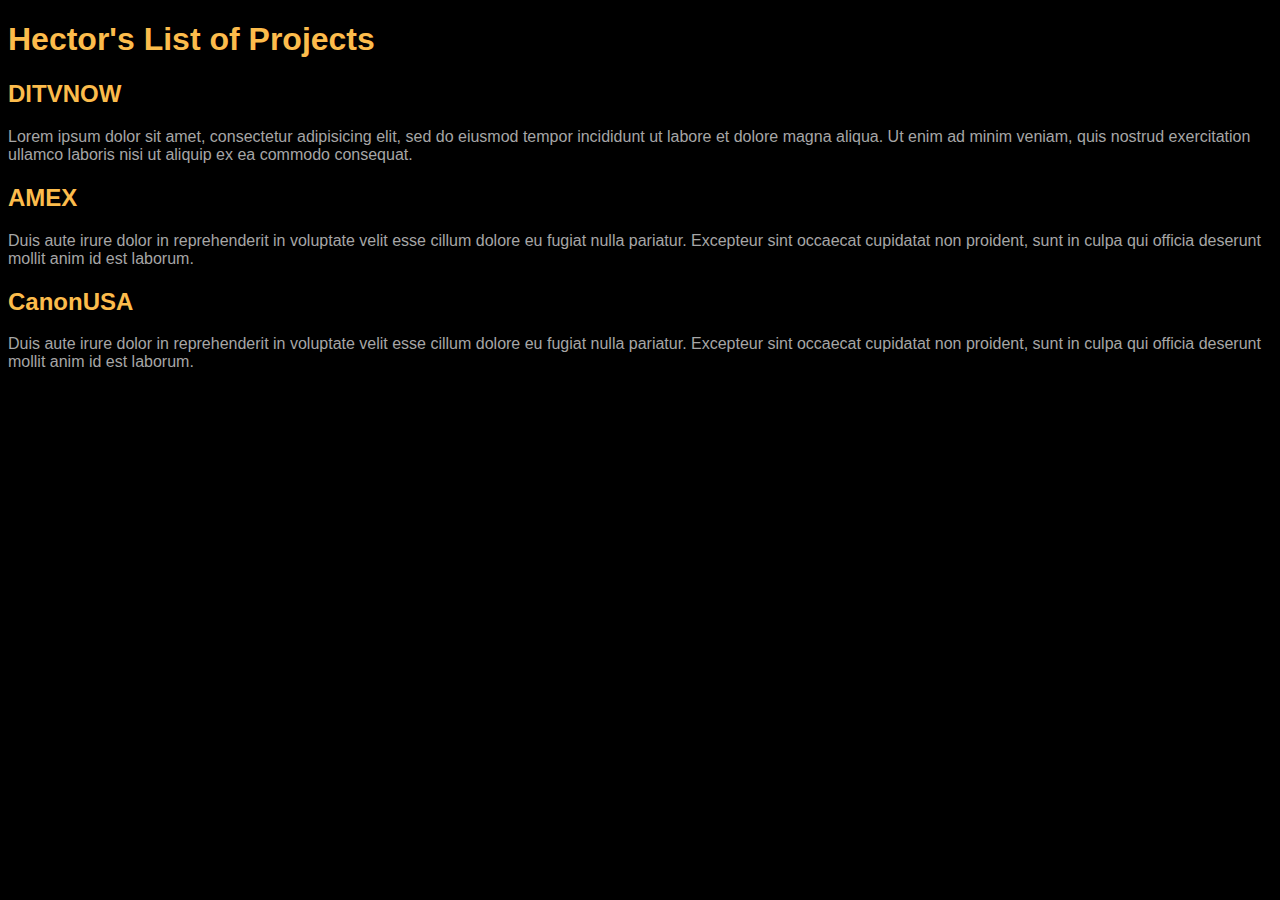
<file: unit_1/index.html>
<!DOCTYPE html>
<html>
<head>
	<title>Hector's Online Portfolio</title>
	<link rel="stylesheet" type="text/css" href="css/main.css">
</head>
<body>
	<h1>Hector's List of Projects</h1>
	<h2>DITVNOW</h2>
	<p>Lorem ipsum dolor sit amet, consectetur adipisicing elit, sed do eiusmod	tempor incididunt ut labore et dolore magna aliqua. Ut enim ad minim veniam, quis nostrud exercitation ullamco laboris nisi ut aliquip ex ea commodo consequat. </p>

	<h2>AMEX</h2>
	<p>Duis aute irure dolor in reprehenderit in voluptate velit esse cillum dolore eu fugiat nulla pariatur. Excepteur sint occaecat cupidatat non proident, sunt in culpa qui officia deserunt mollit anim id est laborum.</p>

	<h2>CanonUSA</h2>
	<p>Duis aute irure dolor in reprehenderit in voluptate velit esse cillum dolore eu fugiat nulla pariatur. Excepteur sint occaecat cupidatat non proident, sunt in culpa qui officia deserunt mollit anim id est laborum.</p>
</body>
</html>
</file>
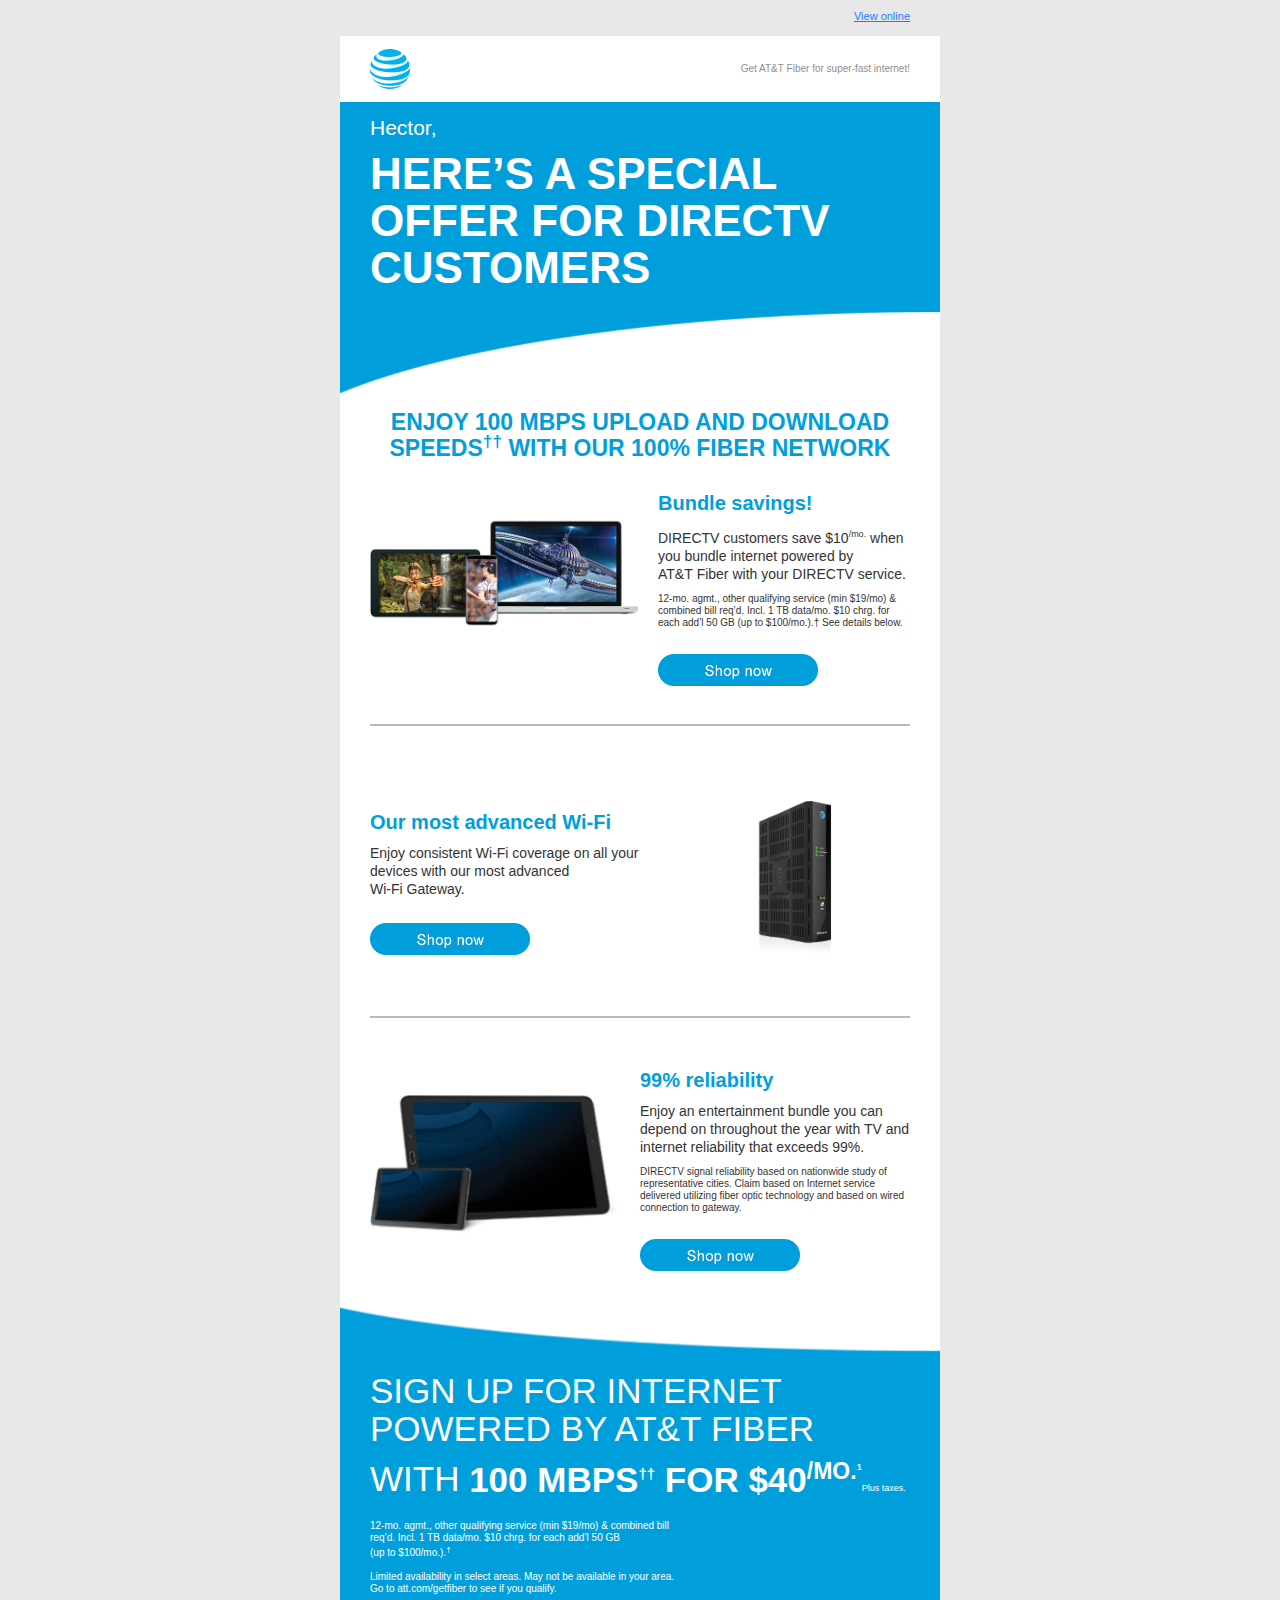
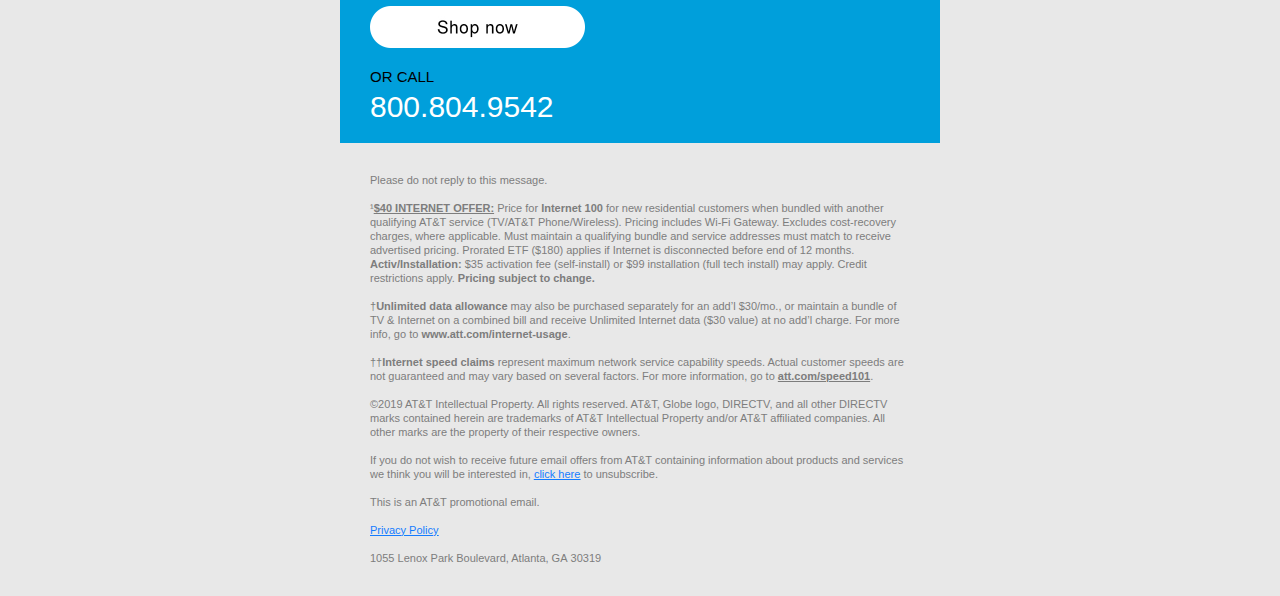
<file: unit_10/index.html>
﻿<!doctype html>
<html xmlns="http://www.w3.org/1999/xhtml" xmlns:v="urn:schemas-microsoft-com:vml" xmlns:o="urn:schemas-microsoft-com:office:office">

<head>
    <meta http-equiv="Content-Type" content="text/html; charset=UTF-8">
    <meta name="viewport" content="width=device-width" />
    <title>AT&amp;T</title>
    <!--[if gte mso 9]>
    <xml>
     <o:OfficeDocumentSettings>
      <o:AllowPNG/>
      <o:PixelsPerInch>96</o:PixelsPerInch>
     </o:OfficeDocumentSettings>
    </xml>
    <![endif]-->
    <!--[if mso]>
    <style type="text/css">
    * {
    font-family: MS Sans Serif, sans-serif !important;
    }
    </style>
    <![endif]-->
    <style type="text/css">
    @font-face {
        font-family: 'Aleck-Sans';
        font-style: normal;
        font-weight: 400;
        src: local('fonts/Aleck-Sans'), url(http://online.att-mail.com/acquisition/PR-30708/fonts/ATTAleckSans_W_Rg.woff) format('woff');
    }

    @font-face {
        font-family: 'Aleck-Sans-bold';
        font-style: normal;
        font-weight: 700;
        src: local('fonts/Aleck-Bold'), url(http://online.att-mail.com/acquisition/PR-30708/fonts/ATTAleckSans_W_Bd.woff) format('woff');
    }

    @font-face {
        font-family: 'Aleck-Condensed';
        font-style: normal;
        font-weight: 400;
        src: local('fonts/Aleck-Condensed'), url(http://online.att-mail.com/acquisition/PR-30708/fonts/ATTAleckCd_W_Rg.woff) format('woff');
    }

    @font-face {
        font-family: 'Aleck-Condensed';
        font-style: normal;
        font-weight: 700;
        src: local('fonts/Aleck-Condensed-Medium'), url(http://online.att-mail.com/acquisition/PR-30708/fonts/ATTAleckCd_W_Md.woff) format('woff');
    }
    </style>
    <style type="text/css">
    div,
    td {
        font-smoothing: antialiased !important;
        -moz-font-smoothing: antialiased !important;
        -webkit-font-smoothing: antialiased !important
    }

    body,
    html {
        min-width: 100%;
        width: 100%
    }

    body {
        padding: 0;
        -webkit-text-size-adjust: 100%;
        -ms-text-size-adjust: 100%;
        margin: 0 !important;
        width: 100%
    }

    table,
    td {
        border-collapse: collapse;
        mso-table-lspace: 0;
        mso-table-rspace: 0;
        overflow: hidden
    }

    img {
        border: 0;
        height: auto;
        line-height: 100%;
        outline: 0;
        text-decoration: none;
        -ms-interpolation-mode: bicubic
    }

    .two-column {
        text-align: center;
        font-size: 0
    }

    .two-column .column {
        width: 100%;
        vertical-align: top;
        margin: 0;
        box-sizing: border-box
    }

    @media only screen and (max-width:600px) {
        .mobile-text {
            font-size: 26px !important;
            line-height: 30px !important;
        }

        .mobile-text25 {
            font-size: 25px !important;
            line-height: 28px !important;
        }

        .mobile-text21 {
            font-size: 21px !important;
            line-height: 24px !important;
        }

        .mobile-text18 {
            font-size: 18px !important;
            line-height: 22px !important;
        }

        .mobile-center {
            text-align: center !important;
        }

        .hide_for_mobile_440,
        .hidespacer {
            display: none !important
        }

        .mobile-size_100,
        .mobile-size_100 img,
        .mobile-size_100_noimg {
            max-width: 100% !important;
            width: 100% !important
        }

        .hide_for_mobile_440 {
            width: 0 !important;
            height: 0 !important;
            overflow: hidden !important;
            position: absolute !important;
            min-height: 0 !important;
            line-height: 0 !important;
            font-size: 0 !important
        }

        .mobile_padding2 {
            padding-top: 18px !important;
            padding-bottom: 16px !important
        }

        .mobile-padding-rt0 {
            padding-right: 0px !important;
        }

        .mobile-padding-top,
        .mobile-padding-top20 {
            padding-top: 20px !important
        }

        .mobile-padding-top18 {
            padding-top: 18px !important
        }

        .mobile-padding-top35 {
            padding-top: 35px !important
        }

        .mobile-padding-top30 {
            padding-top: 30px !important
        }

        .mobile-padding-top45 {
            padding-top: 45px !important
        }

        .mobile-padding-top50 {
            padding-top: 50px !important
        }

        .mobile-padding-bottom65 {
            padding-bottom: 65px !important
        }

        .mobile-padding-bottom85 {
            padding-bottom: 85px !important
        }

        .mobile-padding-bottom120 {
            padding-bottom: 120px !important
        }

        .mobile-top20 {
            padding-top: 20px !important
        }

        .set_mobile_hero_100 {
            width: 100% !important;
            height: auto !important
        }

        .show_for_mobile_440 {
            display: block !important;
            width: auto !important;
            height: auto !important;
            overflow: visible !important;
            position: static !important;
            min-height: 0 !important;
            max-height: inherit !important;
            line-height: normal !important;
            font-size: medium !important
        }

        .set_mobile_hero_440 img {
            height: auto !important;
            width: 100% !important
        }
    }

    a[x-apple-data-detectors] {
        color: inherit !important;
        text-decoration: none !important;
        font-size: inherit !important;
        font-family: inherit !important;
        font-weight: inherit !important;
        line-height: inherit !important
    }
    </style>
    <!--[if !mso]><!-->
    <style type="text/css">
    @media only screen and (max-width:480px) {
        @-ms-viewport {
            width: 320px;
        }

        @viewport {
            width: 320px;
        }
    }
    </style>
    <!--<![endif]-->
</head>

<body bgcolor="#e8e8e8">
    <div style="margin: 0 auto;text-align:center;background:#e8e8e8;">
        <!--[if mso]>
	<table border="0" cellpadding="0" cellspacing="0" width="600" style="border-collapse:collapse; width:600px;margin:0;"><tr><td align="center">
	<![endif]-->
        <div style="margin:0 auto;padding:0;max-width:600px;background:#e8e8e8;">
            <table align="center" bgcolor="#e8e8e8" cellpadding="0" cellspacing="0" style="border-collapse:collapse; font-size:0px; margin:0; max-width:600px; padding:0; width:100%">
                <tbody>
                    <tr>
                        <td align="center" bgcolor="#e8e8e8" style="text-align:center;vertical-align:top;font-size:0;padding:0px;padding-left:0px;padding-right:0px;padding-bottom:0px;padding-top:0px;">
                            <!--START CONTENT BELOW-->
                            <div style="width:100%;">
                                <table cellpadding="0" cellspacing="0" style="border-collapse:collapse; font-size:0; width:100%">
                                    <tbody>
                                        <tr>
                                            <td bgcolor="#e8e8e8" align="right" colspan="2" style="padding-top:10px;padding-bottom:10px;padding-left:0px;padding-right:30px;font-family:Arial, Helvetica, sans-serif;color:#147dff;width:100%;line-height:12px;" valign="top">%%ignore%%<a href="#" style="font-family:Arial, Helvetica, sans-serif; font-size:11px;line-height:12px;color:#147dff;text-decoration: underline;margin:0;" title="View online" target="_blank"><font style="color:#147dff;text-decoration: underline;line-height:12px;"><span style="white-space: nowrap;">View online</span></font></a>%%ignore%%</td>
                                        </tr>
                                    </tbody>
                                </table>
                            </div>
                            <div style="width:100%;">
                                <table bgcolor="#ffffff" cellpadding="0" cellspacing="0" style="border-collapse:collapse; font-size:0; width:100%">
                                    <tbody>
                                        <tr>
                                            <td width="30%" bgcolor="#ffffff" valign="top" align="left" style="padding-left:30px;padding-top:13px;padding-bottom:13px;">
                                                <a href="#" target="_blank" title="AT&amp;T">
		<img src="http://hvmercado.github.io/unit_10/Images/1214_DTV_IPBB_ATT073934_M12_T3_NewConnects_EM_logo.png" alt="AT&amp;T" width="40" border="0" style="-ms-interpolation-mode: bicubic; display: block;text-align:left;width:40px;" /></a>
                                            </td>
                                            <td align="right" bgcolor="#ffffff" width="70%" style="font-size:10px;line-height:16px;color:#8f8f8f;font-family:Arial, Helvetica, sans-serif;font-weight:400;padding-top:0px;padding-bottom:0px;padding-left:10px;padding-right:30px;vertical-align:center;"><a href="#" target="_blank" title="AT&amp;T" style="color: #8f8f8f;text-decoration: none;"><font style="color: #8f8f8f;text-decoration: none;">Get <span style="white-space: nowrap;">AT&amp;T&nbsp;Fiber</span> for super-fast&nbsp;internet!</font></a>
                                            </td>
                                        </tr>
                                    </tbody>
                                </table>
                            </div>
                            <div style="width:100%;">
                                <table bgcolor="#009fdb" cellpadding="0" cellspacing="0" style="border-collapse:collapse; font-size:0; width:100%">
                                    <tbody>
                                        <tr>
                                            <td align="left" bgcolor="#009fdb" style="font-size:21px;line-height:21px;color:#ffffff;font-family:Aleck-Sans, Arial, Helvetica, sans-serif;font-weight:400;padding-top:15px;padding-bottom:0px;padding-left:30px;padding-right:30px;vertical-align:center;"><a href="#" target="_blank" title="%%fixcase(BN_FRST_NM,caps)%%," style="color: #ffffff;text-decoration: none;"><font style="color: #ffffff;text-decoration: none;">Hector,</font></a></td>
                                        </tr>
                                        <tr>

                                            <td align="left" class="mobile-text" bgcolor="#009fdb" style="font-size:44px;line-height:47px;color:#ffffff;font-family:Aleck-Sans, Arial, Helvetica, sans-serif;font-weight:700;padding-top:12px;padding-bottom:20px;padding-left:30px;padding-right:30px;vertical-align:center;">
                                                <a href="#" target="_blank" title="YOU&rsquo;RE GOING TO LOVE AT&amp;T INTERNET." style="color: #ffffff;text-decoration: none;"><font style="color: #ffffff;text-decoration: none; font-family:Aleck-Sans-bold, Arial, Helvetica, sans-serif;font-weight:700;">HERE&rsquo;S A SPECIAL OFFER FOR DIRECTV CUSTOMERS</font></a>
                                            </td>
                                        </tr>
                                    </tbody>
                                </table>
                            </div>
                            <div bgcolor="#ffffff" style="width:100%;background-color: #ffffff;">
                                <table bgcolor="#ffffff" cellpadding="0" cellspacing="0" style="border-collapse:collapse; font-size:0; width:100%">
                                    <tbody>
                                        <tr>
                                            <td bgcolor="#ffffff" valign="top" style="padding-top:0px;padding-left:0px;padding-right:0px;vertical-align:top;background-color: #ffffff;border-collapse: collapse;">
                                                <img alt="curve" border="0" src="http://hvmercado.github.io/unit_10/Images/1214_DTV_IPBB_ATT073934_M12_T3_NewConnects_EM_curve.png" style="display:block;vertical-align:top;width:100%;max-width:600px;margin:0;border:0;border-collapse: collapse;" width="600" /></td>
                                        </tr>
                                    </tbody>
                                </table>
                            </div>
                            <div style="width:100%;">
                                <table bgcolor="#ffffff" cellpadding="0" cellspacing="0" style="border-collapse:collapse; font-size:0; width:100%">
                                    <tbody>
                                        <tr>
                                            <td align="center" class="mobile-text21" bgcolor="#ffffff" style="font-size:23px;line-height:26px;color:#009fdb;font-family:Aleck-Sans, Arial, Helvetica, sans-serif;font-weight:700;padding-top:15px;padding-bottom:0px;padding-left:30px;padding-right:30px;vertical-align:center;">ENJOY 100 MBPS UPLOAD AND DOWNLOAD SPEEDS<sup style="font-size: 75%; line-height: 0px;">&dagger;&dagger;</sup> WITH OUR 100% FIBER NETWORK</td>
                                        </tr>
                                        <tr>
                                            <td bgcolor="#ffffff" style="padding-left:20px;padding-right:20px;padding-bottom:30px;">
                                                <table align="center" bgcolor="#ffffff" cellpadding="0" cellspacing="0" style="font-size:0px; width:100%;border-collapse:collapse;">
                                                    <tbody>
                                                        <tr>
                                                            <td align="center" class="two-column mobile-padding-top50" style="padding-bottom:0px;padding-top:30px;padding-left:0px;padding-right:0px;">
                                                                <!--[if (gte mso 9)|(IE)]>
										<table width="540" style="width:540px;border-collapse:collapse;" cellpadding="0" cellspacing="0">
										<tr>
										<td width="270" valign="top" style="padding-left:0px;">
										<![endif]-->
                                                                <div class="column" style="max-width: 288px;display:inline-block;">
                                                                    <table style="margin:0 auto; width:100%;border-collapse:collapse;" cellpadding="0" cellspacing="0">
                                                                        <tbody>
                                                                            <tr>
                                                                                <td class="mobile-padding-rt0" style="padding-top:0px;padding-bottom:40px;padding-left:10px;padding-right:10px;vertical-align:top;"><a href="#" target="_blank" title="Bundle savings!">
														<img alt="Bundle savings!" border="0" src="http://hvmercado.github.io/unit_10/Images/1214_DTV_IPBB_ATT073934_M12_T3_NewConnects_EM_img1.jpg" style="display:inline-block;vertical-align:middle;width:100%;max-width:268px;margin:0;border:0;" width="268" /></a></td>
                                                                            </tr>
                                                                        </tbody>
                                                                    </table>
                                                                </div>
                                                                <!--[if (gte mso 9)|(IE)]>
										</td><td width="270" valign="top">
										<![endif]-->
                                                                <div class="column" style="max-width: 272px;display:inline-block;">
                                                                    <table style="margin:0 auto; width:100%;border-collapse: collapse;" cellpadding="0" cellspacing="0">
                                                                        <tbody>
                                                                            <tr>
                                                                                <td class="mobile-center" align="left" style="font-size:20px;line-height:24px;color:#009fdb;font-family:Arial, Helvetica, sans-serif;font-weight:400;padding-top:0px;padding-bottom:0px;padding-left:10px;padding-right:10px;vertical-align:top;font-weight:bold;">Bundle savings!
                                                                                </td>
                                                                            </tr>
                                                                            <tr>
                                                                                <td class="mobile-center" align="left" style="font-size:14px;line-height:18px;color:#333333;font-family:Arial, Helvetica, sans-serif;font-weight:400;padding-top:10px;padding-bottom:0px;padding-left:10px;padding-right:10px;vertical-align:top;">
                                                                                    DIRECTV customers save $10<sup style="font-size: 9px;">/mo.</sup> when you bundle internet powered by <span style="white-space: nowrap">AT&amp;T&nbsp;Fiber</span> with your DIRECTV&nbsp;service.
                                                                                </td>
                                                                            </tr>
                                                                            <tr>
                                                                                <td class="mobile-center" align="left" style="font-size:10px;line-height:12px;color:#333333;font-family:Arial, Helvetica, sans-serif;font-weight:400;padding-top:10px;padding-bottom:0px;padding-left:10px;padding-right:10px;vertical-align:top;">
                                                                                    12-mo. agmt., other qualifying service (min $19/mo) &amp; combined bill req&rsquo;d. Incl. 1 TB data/mo. $10 chrg. for each add&rsquo;l 50 GB (up to $100/mo.).&dagger; See details&nbsp;below.
                                                                                </td>
                                                                            </tr>
                                                                            <tr>
                                                                                <td class="mobile-center" align="left" style="padding-top:25px;padding-bottom:0px;padding-left:10px;padding-right:10px;"><a href="#" target="_blank" title="Shop now">
														<img src="http://hvmercado.github.io/unit_10/Images/1214_INT_DTV_ATT073934_M12_T3_NewConnects_EM_shopnowbluen.png" style="width:100%;max-width:160px;display: inline-block;" width="160" alt="Shop now" border="0" /></a>
                                                                                </td>
                                                                            </tr>
                                                                        </tbody>
                                                                    </table>
                                                                </div>
                                                                <!--[if (gte mso 9)|(IE)]>
										</td>
										</tr>
										</table>
										<![endif]-->
                                                            </td>
                                                        </tr>
                                                    </tbody>
                                                </table>
                                            </td>
                                        </tr>
                                    </tbody>
                                </table>
                            </div>
                            <table bgcolor="#ffffff" border="0" width="100%" cellpadding="0" cellspacing="0">
                                <tbody>
                                    <tr>
                                        <td bgcolor="#ffffff" style="padding-left:30px;padding-right:30px;">
                                            <table border="0" width="100%" cellpadding="0" cellspacing="0">
                                                <tbody>
                                                    <tr>
                                                        <td style="background: none; border-bottom: 2px solid #b8b8b8;height: 2px; width: 100%; margin: 0;">&nbsp;</td>
                                                    </tr>
                                                </tbody>
                                            </table>
                                        </td>
                                    </tr>
                                </tbody>
                            </table>
                            <div style="width:100%;">
                                <table bgcolor="#ffffff" cellpadding="0" cellspacing="0" style="border-collapse:collapse; font-size:0; width:100%">
                                    <tbody>
                                        <tr>
                                            <td bgcolor="#ffffff" style="padding-left:20px;padding-right:20px;padding-bottom:30px;background-color: #ffffff;">
                                                <table align="center" bgcolor="#ffffff" cellpadding="0" cellspacing="0" style="font-size:0px; width:100%;border-collapse:collapse;">
                                                    <tbody>
                                                        <tr>
                                                            <td dir="rtl" align="center" class="two-column mobile-padding-top45" style="padding-bottom:0px;padding-top:55px;padding-left:0px;padding-right:0px;">
                                                                <!--[if (gte mso 9)|(IE)]>
										<table width="540" style="width:540px;border-collapse:collapse;" cellpadding="0" cellspacing="0">
										<tr>
										<td width="248" dir="ltr" valign="middle" style="padding-left:0px;">
										<![endif]-->
                                                                <div bgcolor="#ffffff" class="column" dir="ltr" style="max-width: 248px;display:inline-block;vertical-align: middle;">
                                                                    <table bgcolor="#ffffff" dir="ltr" style="margin:0 auto; width:100%;border-collapse:collapse;" cellpadding="0" cellspacing="0">
                                                                        <tbody>
                                                                            <tr>
                                                                                <td bgcolor="#ffffff" style="padding-top:20px;padding-left:10px;padding-right:10px;padding-bottom: 20px; vertical-align:top;"><a href="#" target="_blank" title="Our strongest Wi-Fi signal">
														<img alt="Our strongest Wi-Fi signal" border="0" src="http://hvmercado.github.io/unit_10/Images/1214_DTV_IPBB_ATT073934_M12_T3_NewConnects_EM_img2.jpg" style="display:inline-block;vertical-align:middle;width:100%;max-width:248px;margin:0;border:0;" width="248" /></a></td>
                                                                            </tr>
                                                                        </tbody>
                                                                    </table>
                                                                </div>
                                                                <!--[if (gte mso 9)|(IE)]>
										</td><td width="312" valign="top">
										<![endif]-->
                                                                <div dir="ltr" class="column" style="max-width: 312px;display:inline-block;vertical-align: middle;">
                                                                    <table dir="ltr" style="margin:0 auto; width:100%;border-collapse: collapse;" cellpadding="0" cellspacing="0">
                                                                        <tbody>
                                                                            <tr>
                                                                                <td class="mobile-center mobile-text18" align="left" style="font-size:20px;line-height:24px;color:#009fdb;font-family:Arial, Helvetica, sans-serif;font-weight:400;padding-top:0px;padding-bottom:0px;padding-left:10px;padding-right:10px;vertical-align:top;font-weight: bold;">Our most advanced Wi-Fi
                                                                                </td>
                                                                            </tr>
                                                                            <tr>
                                                                                <td class="mobile-center" align="left" style="font-size:14px;line-height:18px;color:#333333;font-family:Arial, Helvetica, sans-serif;font-weight:400;padding-top:10px;padding-bottom:0px;padding-left:10px;padding-right:10px;vertical-align:top;">
                                                                                    Enjoy consistent Wi-Fi coverage on all your devices with our most advanced <span style="white-space: nowrap;">Wi-Fi&nbsp;Gateway</span>.
                                                                                </td>
                                                                            </tr>
                                                                            <tr>
                                                                                <td class="mobile-center" align="left" style="padding-top:25px;padding-bottom:0px;padding-left:10px;padding-right:10px;"><a href="#" target="_blank" title="Shop now">
														<img src="http://hvmercado.github.io/unit_10/Images/1214_INT_DTV_ATT073934_M12_T3_NewConnects_EM_shopnowbluen.png" style="width:100%;max-width:160px;display: inline-block;" width="160" alt="Shop now" border="0" /></a>
                                                                                </td>
                                                                            </tr>
                                                                        </tbody>
                                                                    </table>
                                                                </div>
                                                                <!--[if (gte mso 9)|(IE)]>
										</td>
										</tr>
										</table>
										<![endif]-->
                                                            </td>
                                                        </tr>
                                                    </tbody>
                                                </table>
                                            </td>
                                        </tr>
                                        <tr>
                                            <td bgcolor="#ffffff" style="padding-left:30px;padding-right:30px;">
                                                <table border="0" width="100%" cellpadding="0" cellspacing="0">
                                                    <tbody>
                                                        <tr>
                                                            <td style="background: none; border-bottom: 2px solid #b8b8b8;height: 2px; width: 100%; margin: 0;">&nbsp;</td>
                                                        </tr>
                                                    </tbody>
                                                </table>
                                            </td>
                                        </tr>
                                    </tbody>
                                </table>
                            </div>
                            <div style="width:100%;">
                                <table bgcolor="#ffffff" cellpadding="0" cellspacing="0" style="border-collapse:collapse; font-size:0; width:100%">
                                    <tbody>
                                        <tr>
                                            <td bgcolor="#ffffff" style="padding-left:30px;padding-right:30px;padding-bottom:30px;">
                                                <table align="center" bgcolor="#ffffff" cellpadding="0" cellspacing="0" style="font-size:0px; width:100%;border-collapse:collapse;">
                                                    <tbody>
                                                        <tr>
                                                            <td align="center" class="two-column" style="padding-bottom:0px;padding-top:30px;padding-left:0px;padding-right:0px;">
                                                                <!--[if (gte mso 9)|(IE)]>
										<table width="540" style="width:540px;border-collapse:collapse;" cellpadding="0" cellspacing="0">
										<tr>
										<td width="270" valign="middle">
										<![endif]-->
                                                                <div class="column" style="max-width: 270px;display:inline-block;vertical-align: middle;">
                                                                    <table style="margin:0 auto; width:100%;border-collapse:collapse;" cellpadding="0" cellspacing="0">
                                                                        <tbody>
                                                                            <tr>
                                                                                <td class="mobile-padding-rt0" style="padding-top:30px;padding-bottom:20px;padding-left:0px;padding-right:20px;vertical-align:top;"><a href="#" target="_blank" title="99% reliability">
														<img alt="99% reliability" border="0" src="http://hvmercado.github.io/unit_10/Images/1214_DTV_IPBB_ATT073934_M12_T3_NewConnects_EM_ipad.jpg" style="display:inline-block;vertical-align:middle;width:100%;max-width:255px;margin:0;border:0;" width="255" /></a></td>
                                                                            </tr>
                                                                        </tbody>
                                                                    </table>
                                                                </div>
                                                                <!--[if (gte mso 9)|(IE)]>
										</td><td width="270" valign="top">
										<![endif]-->
                                                                <div class="column" style="max-width: 270px;display:inline-block;vertical-align: middle;">
                                                                    <table style="margin:0 auto; width:100%;border-collapse: collapse;" cellpadding="0" cellspacing="0">
                                                                        <tbody>
                                                                            <tr>
                                                                                <td class="mobile-center" align="left" style="font-size:20px;line-height:24px;color:#009fdb;font-family:Arial, Helvetica, sans-serif;font-weight:400;padding-top:20px;padding-bottom:0px;padding-left:0px;padding-right:0px;vertical-align:top;font-weight:bold;">99% reliability
                                                                                </td>
                                                                            </tr>
                                                                            <tr>
                                                                                <td class="mobile-center" align="left" style="font-size:14px;line-height:18px;color:#333333;font-family:Arial, Helvetica, sans-serif;font-weight:400;padding-top:10px;padding-bottom:0px;padding-left:0px;padding-right:0px;vertical-align:top;">
                                                                                    Enjoy an entertainment bundle you can depend on throughout the year with TV and internet reliability that exceeds&nbsp;99%.
                                                                                </td>
                                                                            </tr>
                                                                            <tr>
                                                                                <td class="mobile-center" align="left" style="font-size:10px;line-height:12px;color:#333333;font-family:Arial, Helvetica, sans-serif;font-weight:400;padding-top:10px;padding-bottom:0px;padding-left:0px;padding-right:0px;vertical-align:top;">
                                                                                    DIRECTV signal reliability based on nationwide study of representative cities. Claim based on Internet service delivered utilizing fiber optic technology and based on wired connection to&nbsp;gateway.
                                                                                </td>
                                                                            </tr>
                                                                            <tr>
                                                                                <td class="mobile-center" align="left" style="padding-top:25px;padding-bottom:0px;padding-left:0px;padding-right:0px;"><a href="#" target="_blank" title="Shop now">
														<img src="http://hvmercado.github.io/unit_10/Images/1214_INT_DTV_ATT073934_M12_T3_NewConnects_EM_shopnowbluen.png" style="width:100%;max-width:160px;display: inline-block;" width="160" alt="Shop now" border="0" /></a>
                                                                                </td>
                                                                            </tr>
                                                                        </tbody>
                                                                    </table>
                                                                </div>
                                                                <!--[if (gte mso 9)|(IE)]>
										</td>
										</tr>
										</table>
										<![endif]-->
                                                            </td>
                                                        </tr>
                                                    </tbody>
                                                </table>
                                            </td>
                                        </tr>
                                    </tbody>
                                </table>
                            </div>
                      
                            <div style="width:100%;">
                                <table bgcolor="#009fdb" cellpadding="0" cellspacing="0" border="0" style="border-collapse:collapse; width:100%">
                                    <tbody>
                                        <tr>
                                            <td bgcolor="#ffffff" valign="bottom" style="padding-top:0px;padding-left:0px;padding-right:0px;vertical-align:bottom;background-color: #ffffff;border-collapse: collapse;">
                                                <img alt="curve" border="0" src="http://hvmercado.github.io/unit_10/Images/1214_DTV_IPBB_ATT073934_M12_T3_NewConnects_EM_curve_bottom.png" style="display:block;vertical-align:bottom;width:100%;max-width:600px;margin:0;border:0;border-collapse: collapse;" width="600" /></td>
                                        </tr>
                                        <tr>
                                            <td align="left" class="mobile-text25" bgcolor="#009fdb" style="font-size:35px;line-height:38px;color:#ffffff;font-family:Aleck-Sans, Arial, Helvetica, sans-serif;font-weight:400;padding-top:15px;padding-bottom:0px;padding-left:30px;padding-right:30px;vertical-align:center;">
                                                SIGN UP FOR INTERNET POWERED BY <span style="white-space: nowrap">AT&amp;T&nbsp;FIBER</span> WITH <span style="font-family:Aleck-Sans-bold, Arial, Helvetica, sans-serif;font-weight: bold;">100 MBPS<sup style="font-size: 15px;font-weight:700;">&dagger;&dagger;</sup> FOR $40</span><sup style="font-size: 23px;font-weight:700;">/MO.<sup style="font-size: 9px;">1</sup></sup><span style="font-size: 9px;">Plus taxes.</span>
                                            </td>
                                        </tr>
                                        <tr>
                                            <td align="left" bgcolor="#009fdb" style="font-size:10px;line-height:12px;color:#ffffff;font-family:Aleck-Sans, Arial, Helvetica, sans-serif;font-weight:300;padding-top:12px;padding-bottom:0px;padding-left:30px;padding-right:30px;vertical-align:center;">
                                                <!--[if (gte mso 9)|(IE)]>
										<table width="320" style="width:320px;border-collapse:collapse;" cellpadding="0" cellspacing="0">
										<tr>
										<td width="320" style="font-size:10px;line-height:12px;color:#ffffff;font-family:Aleck-Sans, Arial, Helvetica, sans-serif;font-weight:300;">
										<![endif]--><span style="display: block;width:100%;max-width:320px;">
										12-mo. agmt., other qualifying service (min $19/mo) &amp; combined bill req&rsquo;d. Incl. 1 TB data/mo. $10 chrg. for each add&rsquo;l 50 GB <span style="white-space: nowrap">(up to $100/mo.).<sup style="font-size: 8px;">&dagger;</sup></span>
                                                <br><br>
                                                Limited availability in select areas. May not be available in your area. Go to <a href="#" target="_blank" title="att.com/getfiber" style="text-decoration: none; color:#ffffff; ">att.com/getfiber</a> to see if you&nbsp;qualify.
                                                </span>
                                                <!--[if (gte mso 9)|(IE)]>
										</td>
										</tr>
										</table>
										<![endif]-->
                                            </td>
                                        </tr>
                                        <tr>
                                            <td bgcolor="#009fdb" class="mobile-padding-top18" align="left" style="padding-top:11px;padding-bottom:0px;padding-left:30px;padding-right:30px;"><a href="#" target="_blank" title="Shop now">
		<img src="http://hvmercado.github.io/unit_10/Images/1214_INT_DTV_ATT073934_M12_T3_NewConnects_EM_shopnowwhite.png" style="width:100%;max-width:215px;display: inline-block;" width="215" alt="Shop now" border="0" /></a>
                                                <!--[if gte mso 12]><br />&nbsp;<![endif]-->
                                            </td>
                                        </tr>
                                        <tr>
                                            <td align="left" bgcolor="#009fdb" style="font-size:15px;line-height:18px;color:#000000;font-family:Aleck-Sans, Arial, Helvetica, sans-serif;font-weight:400;padding-top:20px;padding-bottom:0px;padding-left:30px;padding-right:30px;vertical-align:center;">OR CALL</td>
                                        </tr>
                                        <tr>
                                            <td align="left" bgcolor="#009fdb" style="font-size:30px;line-height:32px;color:#ffffff;font-family:Aleck-Sans, Arial, Helvetica, sans-serif;font-weight:400;padding-top:5px;padding-bottom:20px;padding-left:30px;padding-right:30px;vertical-align:center;"><a href="tel:8008049542" style="text-decoration:none;color:#ffffff;" title="800.804.9542" target="_blank">800.804.9542</a></td>
                                        </tr>
                                    </tbody>
                                </table>
                            </div>
                            <div style="width:100%;">
                                <table cellpadding="0" cellspacing="0" style="font-size:0; width:100%;border-collapse:collapse;">
                                    <tbody>
                                        <tr>
                                            <td align="center" style="text-align:center;vertical-align:top;font-size:0;padding-top:30px;padding-bottom:0px;padding-left:0px;padding-right:0px;">
                                                <table align="center" cellpadding="0" cellspacing="0" style="border-collapse:collapse; border-spacing:0px; margin:0 auto; max-width:600px; padding:0; vertical-align:bottom;">
                                                    <tbody>
                                                        <tr>
                                                            <td align="left" style="color:#7d7d7d;font-size:11px;line-height:14px;font-family:Arial, Helvetica, sans-serif;font-weight:400;padding-top:0px;padding-bottom:30px;padding-left: 30px;padding-right: 30px;">
                                                                Please do not reply to this message.
                                                                <br><br>
                                                                &sup1;<strong><u>$40 INTERNET OFFER:</u></strong> Price for <strong>Internet 100</strong> for new residential customers when bundled with another qualifying AT&amp;T service (TV/AT&amp;T Phone/Wireless). Pricing includes <span style="white-space: nowrap;">Wi-Fi&nbsp;Gateway</span>. Excludes cost-recovery charges, where applicable. Must maintain a qualifying bundle and service addresses must match to receive advertised pricing. Prorated ETF ($180) applies if Internet is disconnected before end of 12 months. <strong>Activ/Installation:</strong> $35 activation fee (self-install) or $99 installation (full tech install) may apply. Credit restrictions apply. <strong>Pricing subject to&nbsp;change.</strong>
                                                                <br><br>
                                                                &dagger;<strong>Unlimited data allowance</strong> may also be purchased separately for an add’l $30/mo., or maintain a bundle of TV &amp; Internet on a combined bill and receive Unlimited Internet data ($30 value) at no add&rsquo;l charge. For more info, go to <a href="#" title="www.att.com/internet-usage" style="color:#7d7d7d;text-decoration: none;white-space: nowrap;font-weight: bold;" target="_blank"><strong>www.att.com/internet-usage</strong></a>.
                                                                <br><br>
                                                                &dagger;&dagger;<strong>Internet speed claims</strong> represent maximum network service capability speeds. Actual customer speeds are not guaranteed and may vary based on several factors. For more information, go to <a href="h#" style="color:#7d7d7d;text-decoration: none;font-weight: bold;" target="_blank" title="att.com/speed101"><font style="color:#7d7d7d;text-decoration: underline; font-weight: bold;">att.com/speed101</font></a>.
                                                                <br><br>
                                                                &copy;2019 AT&amp;T Intellectual Property. All rights reserved. AT&amp;T, Globe logo, DIRECTV, and all other DIRECTV marks contained herein are trademarks of AT&amp;T Intellectual Property and/or AT&amp;T affiliated companies. All other marks are the property of their respective&nbsp;owners.
                                                                <br><br>
                                                                If you do not wish to receive future email offers from AT&amp;T containing information about products and services we think you will be interested in, <a href="#" style="color:#147cff;text-decoration: underline;" target="_blank" title="click here"><font style="color:#147cff;text-decoration: underline;">click&nbsp;here</font></a> to&nbsp;unsubscribe.
                                                                <br><br>
                                                                This is an AT&amp;T promotional&nbsp;email.
                                                                <br><br>
                                                                <a href="#" style="color:#147cff;text-decoration: underline;" target="_blank" title="Privacy Policy"><font style="color:#147cff;text-decoration: underline;">Privacy Policy</font></a>
                                                                <br><br>
                                                                <a href="#" style="text-decoration:none;color:#7d7d7d;cursor: text">1055 Lenox Park Boulevard, Atlanta, GA&nbsp;30319</a>
                                                            </td>
                                                        </tr>
                                                    </tbody>
                                                </table>
                                            </td>
                                        </tr>
                                    </tbody>
                                </table>
                            </div>
                            <table cellpadding="0" cellspacing="0" border="0" class="hidespacer">
                                <tr>
                                    <td height="1" class="hidespacer" style="min-width:600px; font-size:0px;line-height:0px;" width="600">
                                        <img height="1" src="http://hvmercado.github.io/unit_10/Images/1214_DTV_IPBB_ATT073934_M12_T3_NewConnects_EM_spacer.png" style="min-width: 600px; text-decoration: none; border: none; -ms-interpolation-mode: bicubic;" class="hide_for_mobile_440" />
			</td>
                                </tr>
                            </table>
                        </td>
                    </tr>
                </tbody>
            </table>
        </div>
        <!--[if mso]>
	 </td></tr></table>
	<![endif]-->
    </div>
   

</body>

</html>
</file>
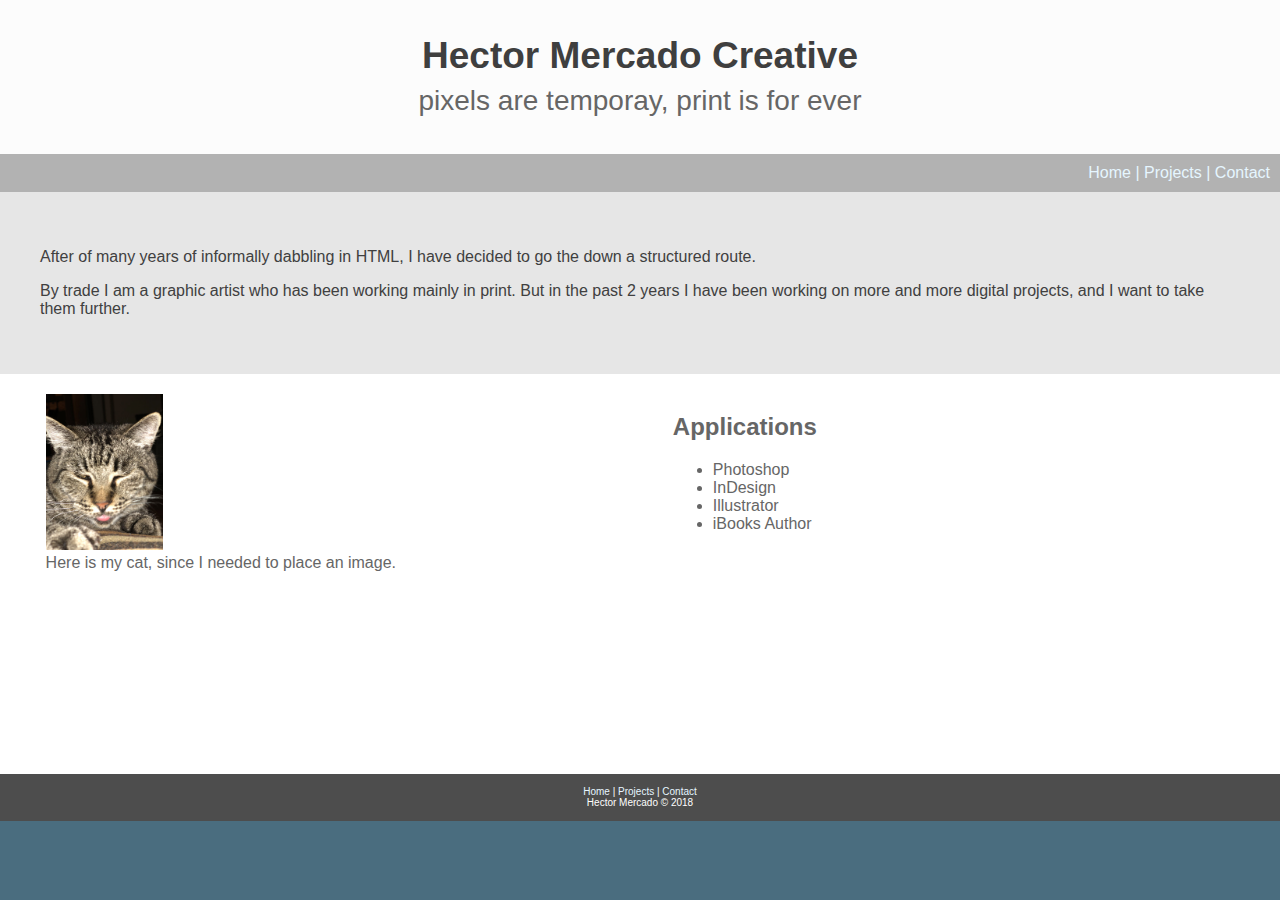
<file: unit_3/index.html>
<!DOCTYPE html>
<html>
<head>
	<link rel="stylesheet" type="text/css" href="css/style.css">
	<title>Hector Mercado &#8212;
 Creative </title>
</head>
<body>

	<header>
		<h1>Hector Mercado Creative<br>
			<span id="slogan">pixels are temporay, print is for ever</span> </h1>
	</header>
	
	<nav>
		<a href="#">Home</a> | 
		<a href="#">Projects</a> | 
		<a href="#">Contact</a>
	</nav>
	<section id="bio">
		
		<p>After of many years of informally dabbling in HTML, I have decided to go the down a structured route.</p>
		<p>By trade I am a graphic artist who has been working mainly in print. But in the past 2 years I have been working on more and more digital projects, and I want to take them further.

</section>

<section id="description">
	
	<div class="padd">
		<img src="	./images/IMG_0079.jpg" width="20%" height="20%"><br>
		<caption>Here is my cat, since I needed to place an image.</caption>
		</div>

</section>

<section id="skillset">
	<div class="padd">
		<h2>Applications</h2>
			<ul>
				<li>Photoshop </li>
				<li>InDesign</li>
				<li>Illustrator</li>
				<li>iBooks Author</li>
			</ul>
		</div>	
</section>
	
	<footer>
		<a href="#">Home</a> | 
		<a href="#">Projects</a> | 
		<a href="#">Contact</a> <br>
		Hector Mercado &copy; 2018

	</footer>

</body>
</html>
</file>
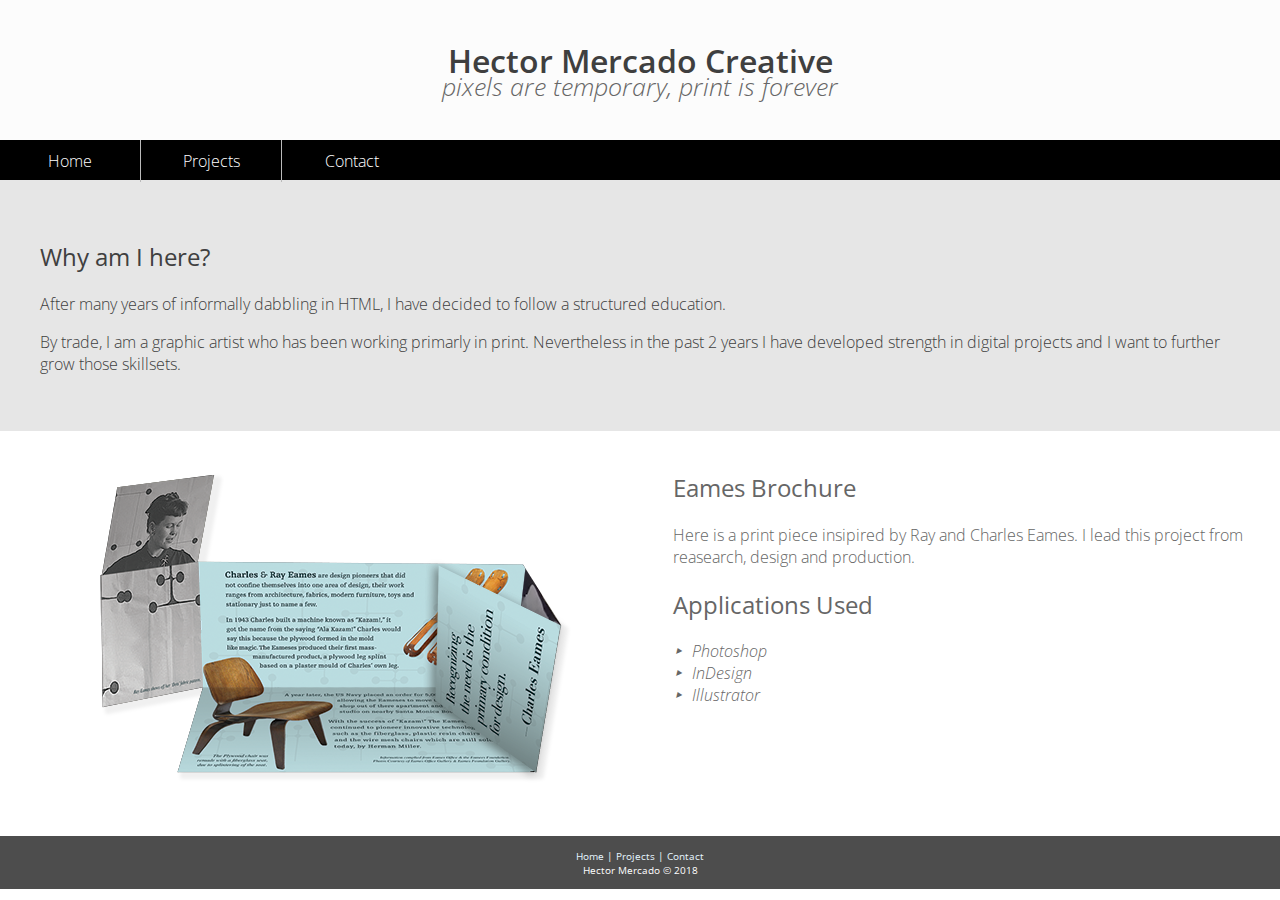
<file: unit_4/index.html>
<!DOCTYPE html>
<html>
<head>
	<link rel="stylesheet" type="text/css" href="css/style.css">
	<title>Hector Mercado &#8212;
	Creative </title>
</head>
<body>

	<header>
		<h1>Hector Mercado Creative<br>
			<span id="slogan">pixels are temporary, print is forever</span> </h1>
		</header>
		
		<nav class="navigation">
			<ul>
				<li><a href="#">Home</a> </li>
				<li><a href="#">Projects</a> </li>
				<li><a href="#">Contact</a></li>
			</ul>
		</nav>
		<section id="bio">
			<h2>Why am I here?</h2>
			
			<p>After many years of informally dabbling in HTML, I have decided to follow a structured education.</p>
			<p>By trade, I am a graphic artist who has been working primarly in print. Nevertheless in the past 2 years I have developed strength in digital projects and I want to further grow those skillsets.

			</section>

			<section id="description">
				<div class="padd"><img src="./images/eames_brochure_600px.png" alt="Brochure mockup."></div>
			</section>

			<section id="skillset">
				<div class="padd">
					<h2>Eames Brochure</h2>
					<p>Here is a print piece insipired by Ray and Charles Eames. I lead this project from reasearch, design and production.</p>

					<h2>Applications Used</h2>
					<ul>
						<li>Photoshop </li>
						<li>InDesign</li>
						<li>Illustrator</li>
<!-- 				<li>iBooks Author</li>
-->			</ul>
</div>	
</section>

<footer>
	<a href="#">Home</a> | 
	<a href="#">Projects</a> | 
	<a href="#">Contact</a> <br>
	Hector Mercado &copy; 2018

</footer>

</body>
</html>
</file>
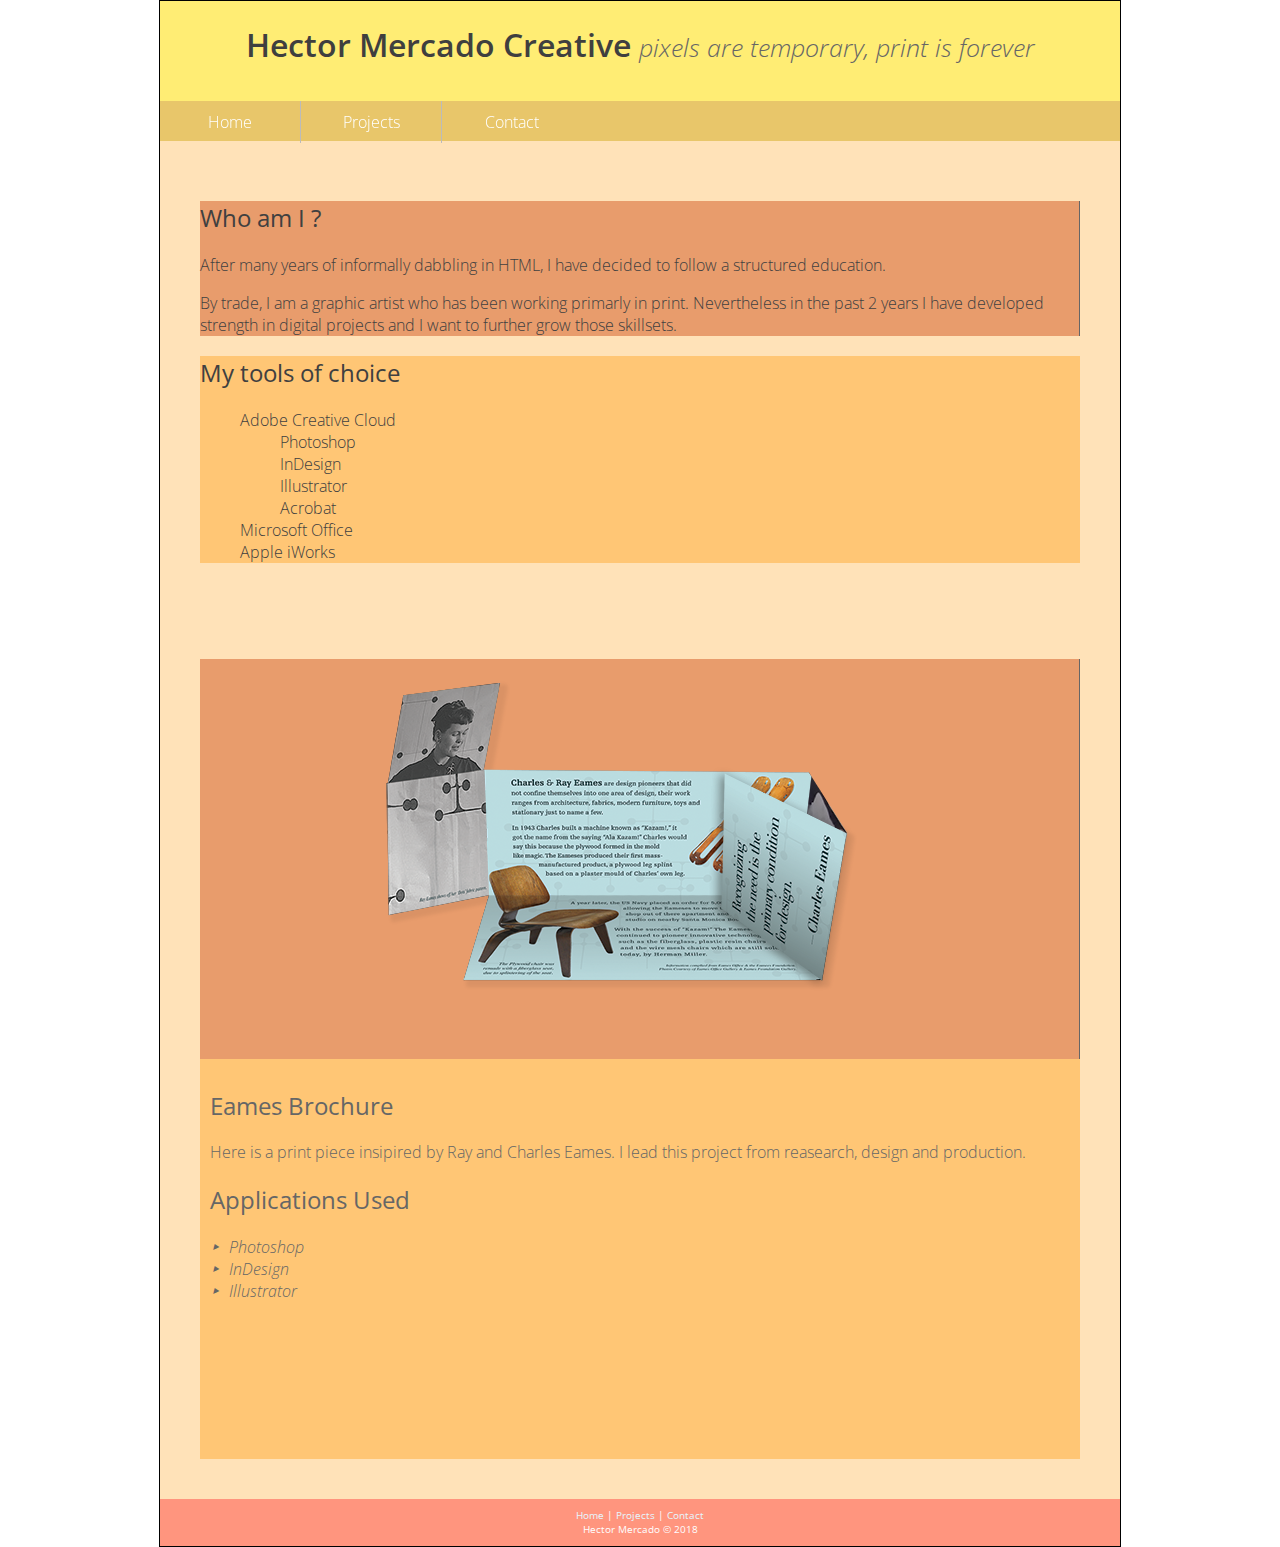
<file: unit_5/index.html>
<!DOCTYPE html>
<html>

<head>
    <link rel="stylesheet" type="text/css" href="css/style.css">
    <title>Hector Mercado &#8212; Creative </title>
</head>

<body>
    <div id="container">
        <header>
            <h1>Hector Mercado Creative <span class="slogan">pixels are temporary, print is forever</span> </h1>
        </header>
        <nav>
            <ul>
                <li><a href="#">Home</a> </li>
                <li><a href="#">Projects</a> </li>
                <li><a href="#">Contact</a></li>
            </ul>
        </nav>
        <section id="bio" class="clearfix">
            <article>
                <h2>Who am I ?</h2>
                <p>After many years of informally dabbling in HTML, I have decided to follow a structured education.</p>
                <p>By trade, I am a graphic artist who has been working primarly in print. Nevertheless in the past 2 years I have developed strength in digital projects and I want to further grow those skillsets.</p>
            </article>
            <aside>
                <h2>My tools of choice</h2>
                <ul>
                    <li>Adobe Creative Cloud</li>
                    <ul>
                        <li>Photoshop</li>
                        <li>InDesign</li>
                        <li>Illustrator</li>
                        <li>Acrobat</li>
                    </ul>
                    <li>Microsoft Office</li>
                    <li>Apple iWorks</li>
                </ul>
            </aside>
        </section>
        <div class="portfolio clearfix">
            <article id="description">
                <!-- <div class="padd">-->
                <img src="./images/eames_brochure_600px.png" alt="Brochure mockup.">
                <!-- </div> -->
            </article>
            <aside id="skillset">
                <div class="padd">
                    <h2>Eames Brochure</h2>
                    <p>Here is a print piece insipired by Ray and Charles Eames. I lead this project from reasearch, design and production.</p>
                    <h2>Applications Used</h2>
                    <ul>
                        <li>Photoshop </li>
                        <li>InDesign</li>
                        <li>Illustrator</li>
                        <!--<li>iBooks Author</li>-->
                    </ul>
                </div>
            </aside>
        </div>
        <footer>
            <a href="#">Home</a> |
            <a href="#">Projects</a> |
            <a href="#">Contact</a> <br>
            Hector Mercado &copy; 2018
        </footer>
    </div>
</body>

</html>
</file>
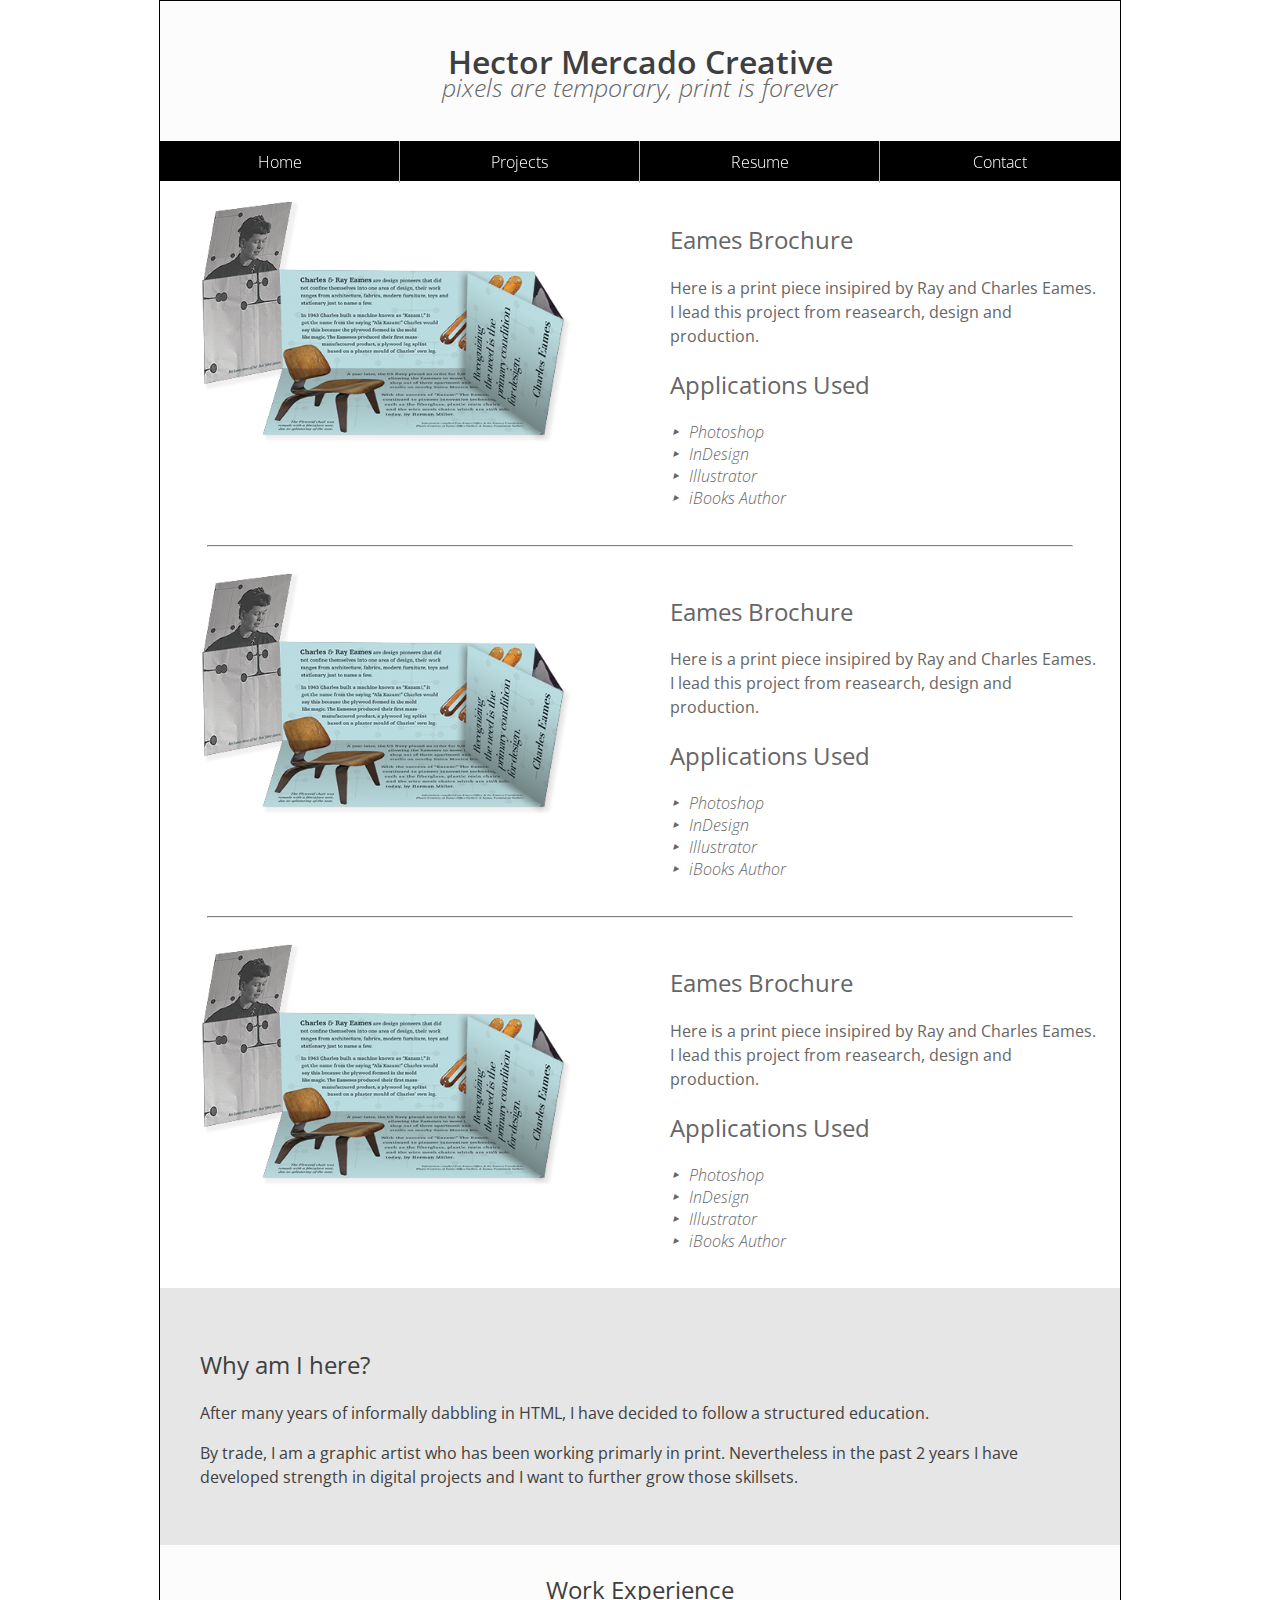
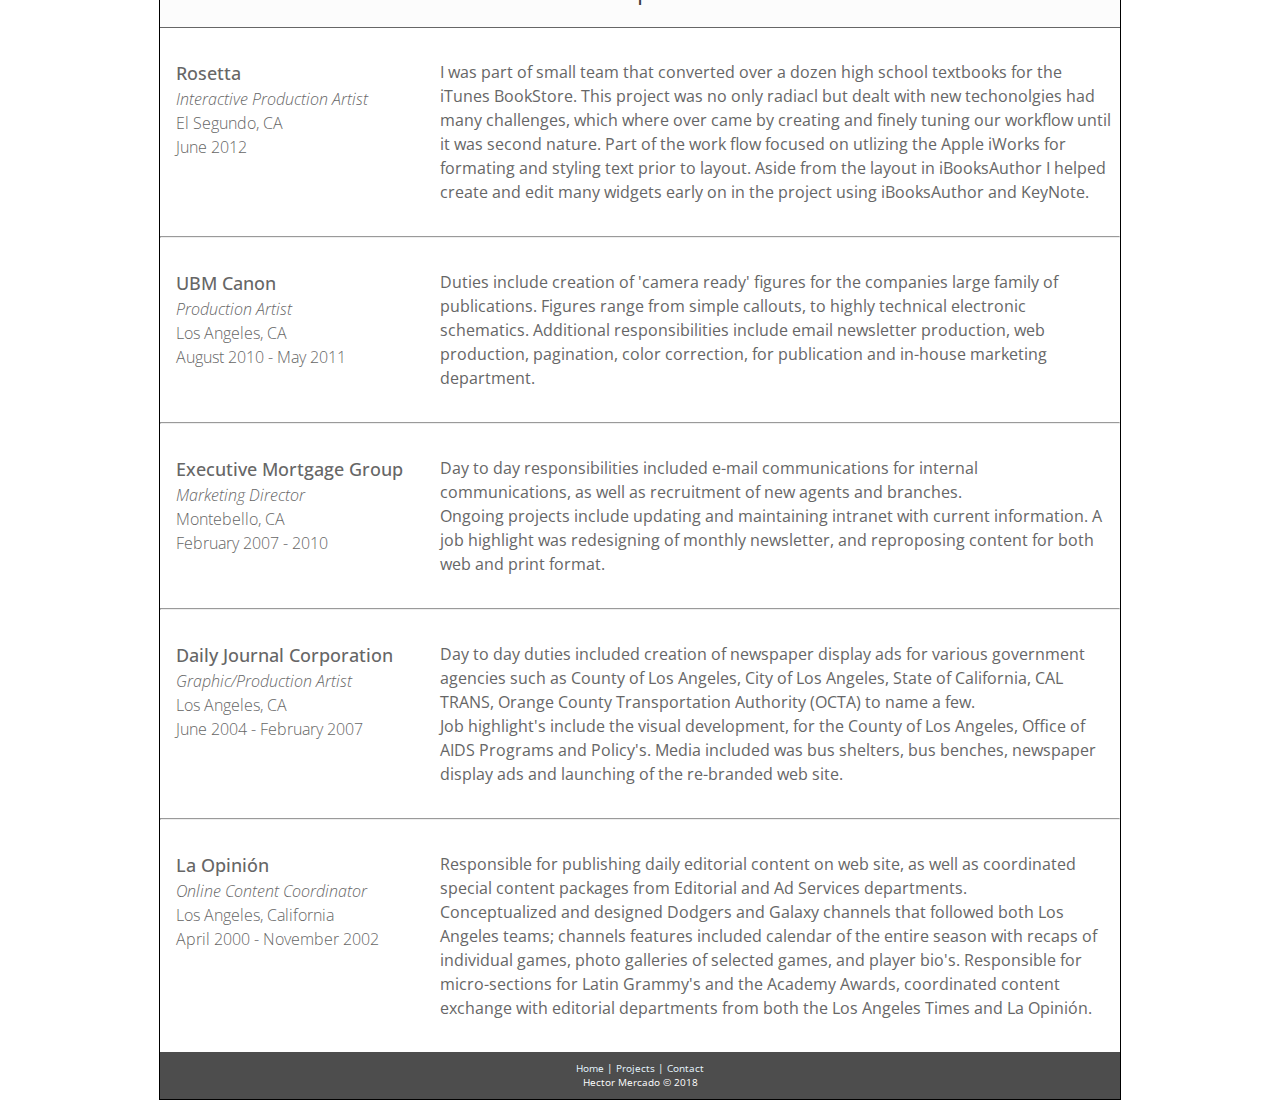
<file: unit_6/index.html>
<!DOCTYPE html>
<html>

<head>
    <link rel="stylesheet" type="text/css" href="css/style.css">
    <title>Hector Mercado &#8212;
        Creative </title>
</head>

<body>
    <div id="container">
        <header>
            <h1>Hector Mercado Creative<br>
				<span id="slogan">pixels are temporary, print is forever</span> </h1>
        </header>
        <nav>
            <ul>
                <li><a href="#">Home</a> </li>
                <li><a href="#">Projects</a> </li>
                <li><a href="#">Resume</a> </li>
                <li><a href="#">Contact</a></li>
            </ul>
        </nav>
        <div class="portfolio">
            <article class="description">
                <img src="./images/eames_brochure_600px.png" alt="Brochure mockup.">
				</article>
                <aside class="skillset">
                    <div class="padd">
                        <h2>Eames Brochure</h2>
                        <p>Here is a print piece insipired by Ray and Charles Eames. I lead this project from reasearch, design and production.</p>
                        <h2>Applications Used</h2>
                        <ul>
                            <li>Photoshop </li>
                            <li>InDesign</li>
                            <li>Illustrator</li>
                            <li>iBooks Author</li>
                        </ul>
                    </div>
                </aside>
                <hr>
                <article class="description">
                    <img src="./images/eames_brochure_600px.png" alt="Brochure mockup.">
				</article>
                    <aside class="skillset">
                        <div class="padd">
                            <h2>Eames Brochure</h2>
                            <p>Here is a print piece insipired by Ray and Charles Eames. I lead this project from reasearch, design and production.</p>
                            <h2>Applications Used</h2>
                            <ul>
                                <li>Photoshop </li>
                                <li>InDesign</li>
                                <li>Illustrator</li>
                                <li>iBooks Author</li>
                            </ul>
                        </div>
                    </aside>
                    <hr>
                    <article class="description">
                        <img src="./images/eames_brochure_600px.png" alt="Brochure mockup.">
				</article>
                        <aside class="skillset">
                            <div class="padd">
                                <h2>Eames Brochure</h2>
                                <p>Here is a print piece insipired by Ray and Charles Eames. I lead this project from reasearch, design and production.</p>
                                <h2>Applications Used</h2>
                                <ul>
                                    <li>Photoshop </li>
                                    <li>InDesign</li>
                                    <li>Illustrator</li>
                                    <li>iBooks Author</li>
                                </ul>
                            </div>
                        </aside>
        </div>
        <section id="bio" class="clearfix">
            <h2>Why am I here?</h2>
            <p>After many years of informally dabbling in HTML, I have decided to follow a structured education.</p>
            <p>By trade, I am a graphic artist who has been working primarly in print. Nevertheless in the past 2 years I have developed strength in digital projects and I want to further grow those skillsets.</p>
        </section>
        <div id="resume" class="clearfix">
            <header>
                <h3>Work Experience</h3>
            </header>
            <section class="clearfix">
                <aside>
                    <h1>Rosetta</h1>
                    <p><strong>Interactive Production Artist</strong><br>
                        El Segundo, CA<br>
                        June 2012 </p>
                </aside>
                <article>
                    <p>I was part of small team that converted over a dozen high school textbooks for the iTunes BookStore. This project was no only radiacl but dealt with new techonolgies had many challenges, which where over came by creating and finely tuning our workflow until it was second nature. Part of the work flow focused on utlizing the Apple iWorks for formating and styling text prior to layout. Aside from the layout in iBooksAuthor I helped create and edit many widgets early on in the project using iBooksAuthor and KeyNote. </p>
                </article>
            </section>
            <hr>
            <section class="clearfix">
                <aside>
                    <h1>UBM Canon</h1>
                    <p><strong>Production Artist</strong></p>
                    <p>Los Angeles, CA</p>
                    <p>August 2010 - May 2011</p>
                </aside>
                <article>
                    <p>Duties include creation of 'camera ready' figures for the companies large family of publications. Figures range from simple callouts, to highly technical electronic schematics. Additional responsibilities include email newsletter production, web production, pagination, color correction, for publication and in-house marketing department.</p>
                </article>
            </section>
            <hr>
            <section class="clearfix">
                <aside>
                    <h1>Executive Mortgage Group</h1>
                    <p><strong>Marketing Director</strong></p>
                    <p>Montebello, CA</p>
                    <p>February 2007 - 2010</p>
                </aside>
                <article>
                    <p>Day to day responsibilities included e-mail communications for internal communications, as well as recruitment of new agents and branches.</p>
                    <p>Ongoing projects include updating and maintaining intranet with current information. A job highlight was redesigning of monthly newsletter, and reproposing content for both web and print format.</p>
                </article>
            </section>
            <hr>
            <section class="clearfix">
                <aside>
                    <h1>Daily Journal Corporation</h1>
                    <p><strong>Graphic/Production Artist</strong></p>
                    <p>Los Angeles, CA</p>
                    <p>June 2004 - February 2007</p>
                </aside>
                <article>
                    <p>Day to day duties included creation of newspaper display ads for various government agencies such as County of Los Angeles, City of Los Angeles, State of California, CAL TRANS, Orange County Transportation Authority (OCTA) to name a few.</p>
                    <p>Job highlight's include the visual development, for the County of Los Angeles, Office of AIDS Programs and Policy's. Media included was bus shelters, bus benches, newspaper display ads and launching of the re-branded web site.</p>
                </article>
            </section>
            <hr>
            <section class="clearfix">
                <aside> <h1>La Opini&oacute;n</h1>
                    <p><strong>Online Content Coordinator</strong></p>
                    <p>Los Angeles, California</p>
                    <p>April 2000 - November 2002</p>
                </aside>
                <article>
                    <p>Responsible for publishing daily editorial content on web site, as well as coordinated special content packages from Editorial and Ad Services departments.</p>
                    <p>Conceptualized and designed Dodgers and Galaxy channels that followed both Los Angeles teams; channels features included calendar of the entire season with recaps of individual games, photo galleries of selected games, and player bio's. Responsible for micro-sections for Latin Grammy's and the Academy Awards, coordinated content exchange with editorial departments from both the Los Angeles Times and La Opinión.</p>
                </article>
            </section>
        </div>
        <!--  <hr>
         <div id="education">
        	<h3>Education</h3>
                <div>
                    <p>Bachelor of Arts, Art — Design Option.</p>
                    <p><strong>California State University, Los Angeles </strong></p>
                    <p>Date of Completion 06/10</p>
                    <p>Los Angeles, CA</p>
                </div>
                <div>
                        <p>Associate of Arts Degree</p>
                        <p><strong>Pasadena City College</strong></p>
                        <p>Date of Completion 12/06</p>
                        <p>Pasadena, CA</p>
                </div>
                <h3>Software</h3>
                <div>
                        <ul>
                            <li>Mac OS X, iOS and PC Platforms <br>
                            </li>
                            <li>Apple iWorks<br>
                            </li>
                            <li>iBooks Author<br>
                            </li>
                            <li>FileMaker<br>
                            </li>
                            <li>iAd Producer</li>
                        </ul>
                </div>
                <div>
                        <ul>
                            <li>HTML/CSS<br>
                            </li>
                            <li>Adobe CS6 and older<br>
                            </li>
                            <li>Drupal 6.0<br>
                            </li>
                            <li>HTML/CSS (Hand Code)<br>
                            </li>
                            <li>Microsoft Office</li>
                        </ul>
                </div>

	    </div> -->
        <footer>
            <a href="#">Home</a> |
            <a href="#">Projects</a> |
            <a href="#">Contact</a> <br>
            Hector Mercado &copy; 2018
        </footer>
    </div>
</body>

</html>
</file>
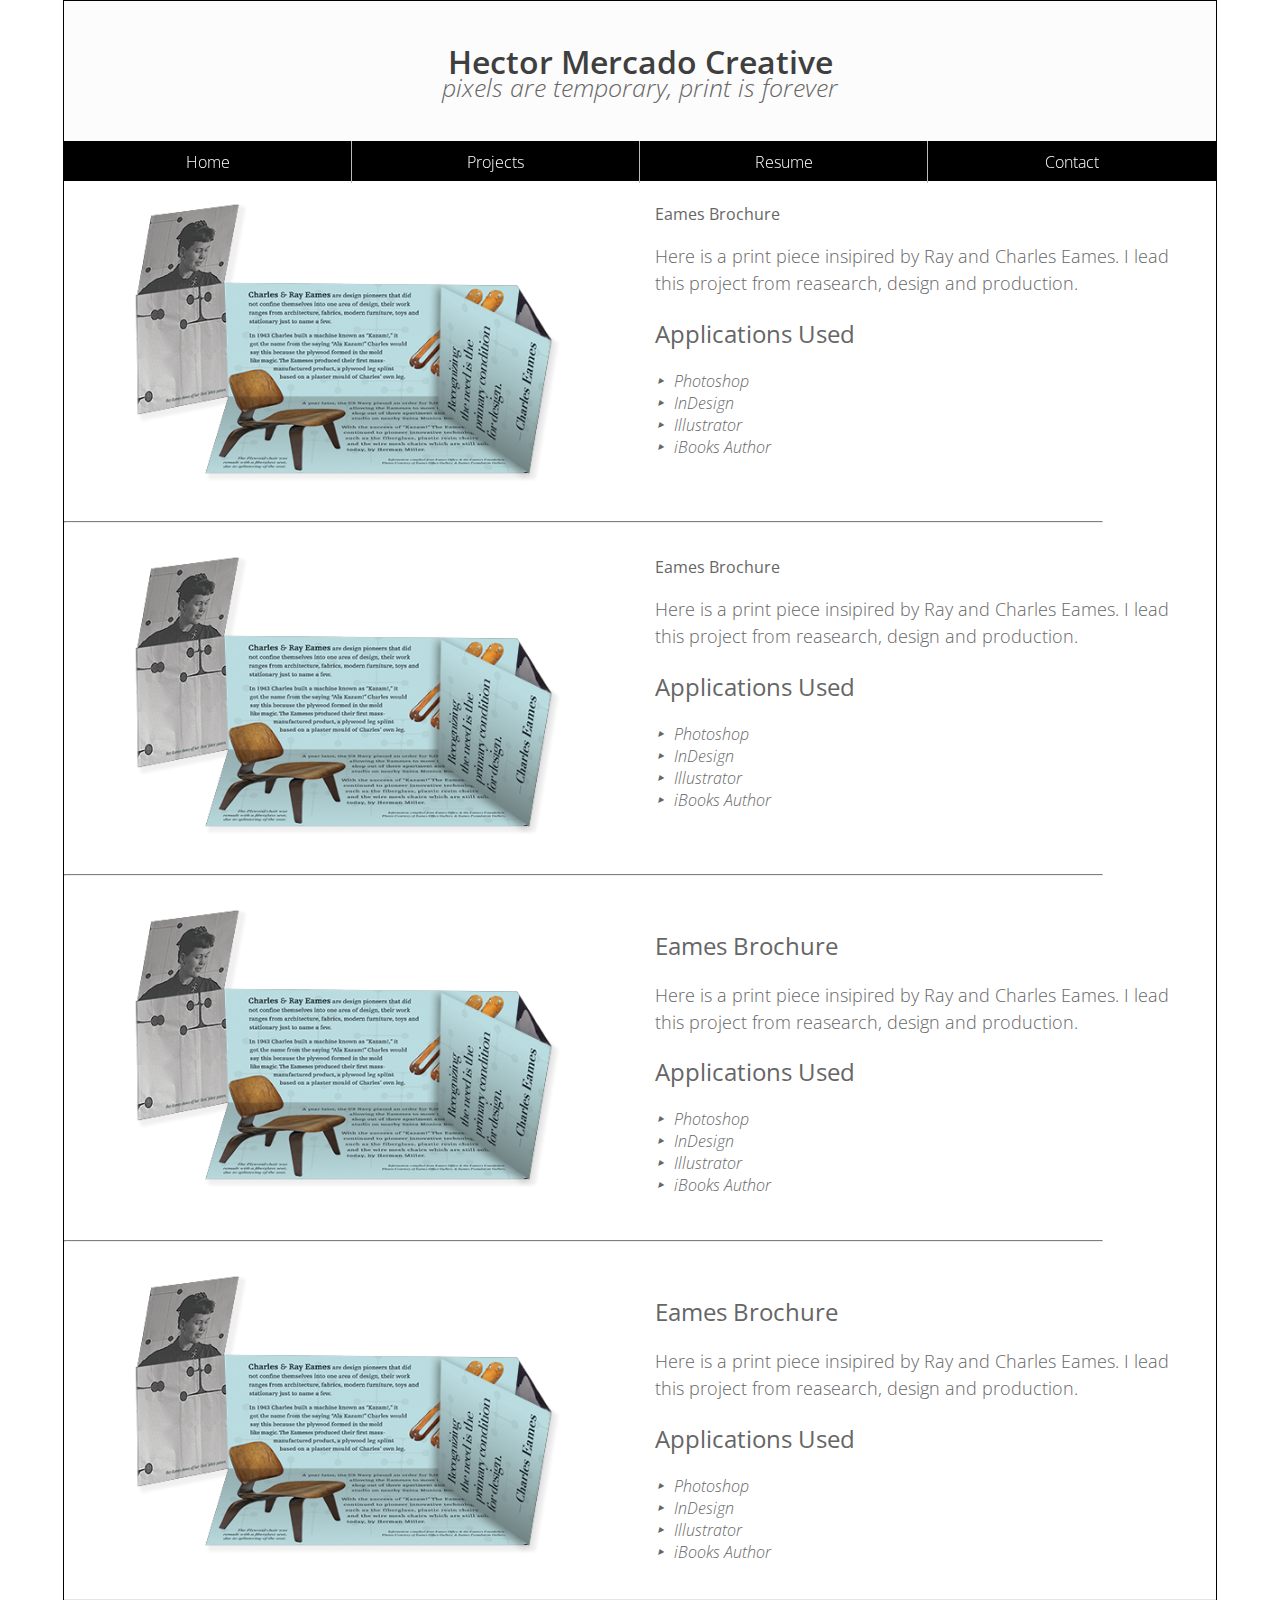
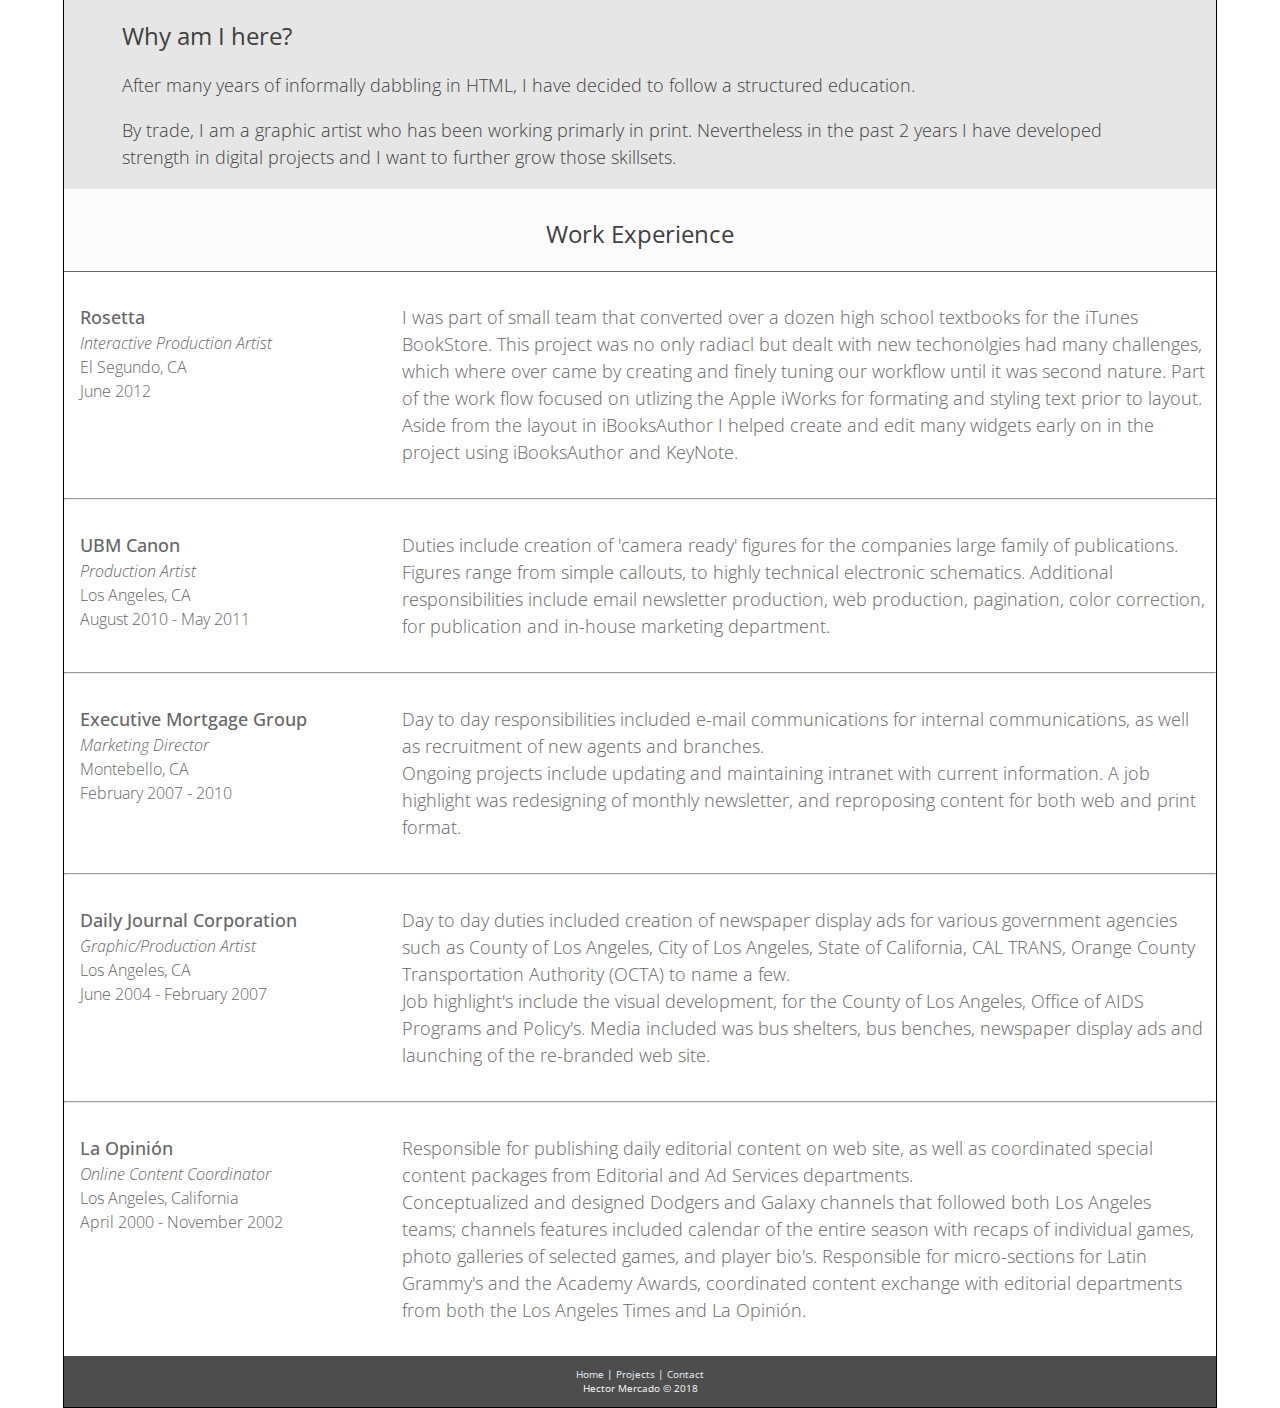
<file: unit_8/index.html>
<!DOCTYPE html>
<html>

<head>
    <link rel="stylesheet" type="text/css" href="css/style.css">
    <title>Hector Mercado &#8212;
        Creative </title>
    <meta name="viewport" content="width=device-width, initial-scale=1">
</head>

<body>
    <div id="container">
        <header>
            <h1>Hector Mercado Creative<br>
                <span id="slogan">pixels are temporary, print is forever</span> </h1>
        </header>
        <nav>
            <ul>
                <li><a href="#">Home</a> </li>
                <li><a href="#">Projects</a> </li>
                <li><a href="#">Resume</a> </li>
                <li><a href="#">Contact</a></li>
            </ul>
        </nav>
        <div class="portfolio">
            <section>
                <article class="description">
                    <img src="./images/eames_brochure_600px.png" alt="Brochure mockup.">
                </article>
                    <aside class="skillset">
                        <div class="blurb" <h2>Eames Brochure</h2>
                            <p>Here is a print piece insipired by Ray and Charles Eames. I lead this project from reasearch, design and production.</p>
                        </div>
                        <div class="tools">
                            <h2>Applications Used</h2>
                            <ul>
                                <li>Photoshop </li>
                                <li>InDesign</li>
                                <li>Illustrator</li>
                                <li>iBooks Author</li>
                            </ul>
                        </div>
                    </aside>
            </section>
            <hr class="clearfix hidden">
            <section>
                <article class="description">
                    <img src="./images/eames_brochure_600px.png" alt="Brochure mockup.">
                </article>
                    <aside class="skillset">
                        <div class="blurb" <h2>Eames Brochure</h2>
                            <p>Here is a print piece insipired by Ray and Charles Eames. I lead this project from reasearch, design and production.</p>
                        </div>
                        <div class="tools">
                            <h2>Applications Used</h2>
                            <ul>
                                <li>Photoshop </li>
                                <li>InDesign</li>
                                <li>Illustrator</li>
                                <li>iBooks Author</li>
                            </ul>
                        </div>
                    </aside>
            </section>
            <hr class="clearfix hidden">
            <section>
                <article class="description">
                    <img src="./images/eames_brochure_600px.png" alt="Brochure mockup.">
                                  </article>
                    <aside class="skillset">
                        <h2>Eames Brochure</h2>
                        <p>Here is a print piece insipired by Ray and Charles Eames. I lead this project from reasearch, design and production.</p>
                        <h2>Applications Used</h2>
                        <ul>
                            <li>Photoshop </li>
                            <li>InDesign</li>
                            <li>Illustrator</li>
                            <li>iBooks Author</li>
                        </ul>
                    </aside>
            </section>
                        <hr class="clearfix hidden">

            <section>
                <article class="description">
                    <img src="./images/eames_brochure_600px.png" alt="Brochure mockup.">
                                  </article>
                    <aside class="skillset">
                        <h2>Eames Brochure</h2>
                        <p>Here is a print piece insipired by Ray and Charles Eames. I lead this project from reasearch, design and production.</p>
                        <h2>Applications Used</h2>
                        <ul>
                            <li>Photoshop </li>
                            <li>InDesign</li>
                            <li>Illustrator</li>
                            <li>iBooks Author</li>
                        </ul>
                    </aside>
            </section>
        </div>
        <section id="bio" class="clearfix">
            <h2>Why am I here?</h2>
            <p>After many years of informally dabbling in HTML, I have decided to follow a structured education.</p>
            <p>By trade, I am a graphic artist who has been working primarly in print. Nevertheless in the past 2 years I have developed strength in digital projects and I want to further grow those skillsets.</p>
        </section>
        <div id="resume" class="clearfix">
            <header>
                <h3>Work Experience</h3>
            </header>
            <section class="clearfix">
                <aside>
                    <h1>Rosetta</h1>
                    <p><strong>Interactive Production Artist</strong><br>
                        El Segundo, CA<br>
                        June 2012 </p>
                </aside>
                <article>
                    <p>I was part of small team that converted over a dozen high school textbooks for the iTunes BookStore. This project was no only radiacl but dealt with new techonolgies had many challenges, which where over came by creating and finely tuning our workflow until it was second nature. Part of the work flow focused on utlizing the Apple iWorks for formating and styling text prior to layout. Aside from the layout in iBooksAuthor I helped create and edit many widgets early on in the project using iBooksAuthor and KeyNote. </p>
                </article>
            </section>
            <hr>
            <section class="clearfix">
                <aside>
                    <h1>UBM Canon</h1>
                    <p><strong>Production Artist</strong></p>
                    <p>Los Angeles, CA</p>
                    <p>August 2010 - May 2011</p>
                </aside>
                <article>
                    <p>Duties include creation of 'camera ready' figures for the companies large family of publications. Figures range from simple callouts, to highly technical electronic schematics. Additional responsibilities include email newsletter production, web production, pagination, color correction, for publication and in-house marketing department.</p>
                </article>
            </section>
            <hr>
            <section class="clearfix">
                <aside>
                    <h1>Executive Mortgage Group</h1>
                    <p><strong>Marketing Director</strong></p>
                    <p>Montebello, CA</p>
                    <p>February 2007 - 2010</p>
                </aside>
                <article>
                    <p>Day to day responsibilities included e-mail communications for internal communications, as well as recruitment of new agents and branches.</p>
                    <p>Ongoing projects include updating and maintaining intranet with current information. A job highlight was redesigning of monthly newsletter, and reproposing content for both web and print format.</p>
                </article>
            </section>
            <hr>
            <section class="clearfix">
                <aside>
                    <h1>Daily Journal Corporation</h1>
                    <p><strong>Graphic/Production Artist</strong></p>
                    <p>Los Angeles, CA</p>
                    <p>June 2004 - February 2007</p>
                </aside>
                <article>
                    <p>Day to day duties included creation of newspaper display ads for various government agencies such as County of Los Angeles, City of Los Angeles, State of California, CAL TRANS, Orange County Transportation Authority (OCTA) to name a few.</p>
                    <p>Job highlight's include the visual development, for the County of Los Angeles, Office of AIDS Programs and Policy's. Media included was bus shelters, bus benches, newspaper display ads and launching of the re-branded web site.</p>
                </article>
            </section>
            <hr>
            <section class="clearfix">
                <aside> <h1>La Opini&oacute;n</h1>
                    <p><strong>Online Content Coordinator</strong></p>
                    <p>Los Angeles, California</p>
                    <p>April 2000 - November 2002</p>
                </aside>
                <article>
                    <p>Responsible for publishing daily editorial content on web site, as well as coordinated special content packages from Editorial and Ad Services departments.</p>
                    <p>Conceptualized and designed Dodgers and Galaxy channels that followed both Los Angeles teams; channels features included calendar of the entire season with recaps of individual games, photo galleries of selected games, and player bio's. Responsible for micro-sections for Latin Grammy's and the Academy Awards, coordinated content exchange with editorial departments from both the Los Angeles Times and La Opinión.</p>
                </article>
            </section>
        </div>
        <!--  <hr>
         <div id="education">
            <h3>Education</h3>
                <div>
                    <p>Bachelor of Arts, Art — Design Option.</p>
                    <p><strong>California State University, Los Angeles </strong></p>
                    <p>Date of Completion 06/10</p>
                    <p>Los Angeles, CA</p>
                </div>
                <div>
                        <p>Associate of Arts Degree</p>
                        <p><strong>Pasadena City College</strong></p>
                        <p>Date of Completion 12/06</p>
                        <p>Pasadena, CA</p>
                </div>
                <h3>Software</h3>
                <div>
                        <ul>
                            <li>Mac OS X, iOS and PC Platforms <br>
                            </li>
                            <li>Apple iWorks<br>
                            </li>
                            <li>iBooks Author<br>
                            </li>
                            <li>FileMaker<br>
                            </li>
                            <li>iAd Producer</li>
                        </ul>
                </div>
                <div>
                        <ul>
                            <li>HTML/CSS<br>
                            </li>
                            <li>Adobe CS6 and older<br>
                            </li>
                            <li>Drupal 6.0<br>
                            </li>
                            <li>HTML/CSS (Hand Code)<br>
                            </li>
                            <li>Microsoft Office</li>
                        </ul>
                </div>

        </div> -->
        <footer>
            <a href="#">Home</a> |
            <a href="#">Projects</a> |
            <a href="#">Contact</a> <br>
            Hector Mercado &copy; 2018
        </footer>
    </div>
</body>

</html>
</file>
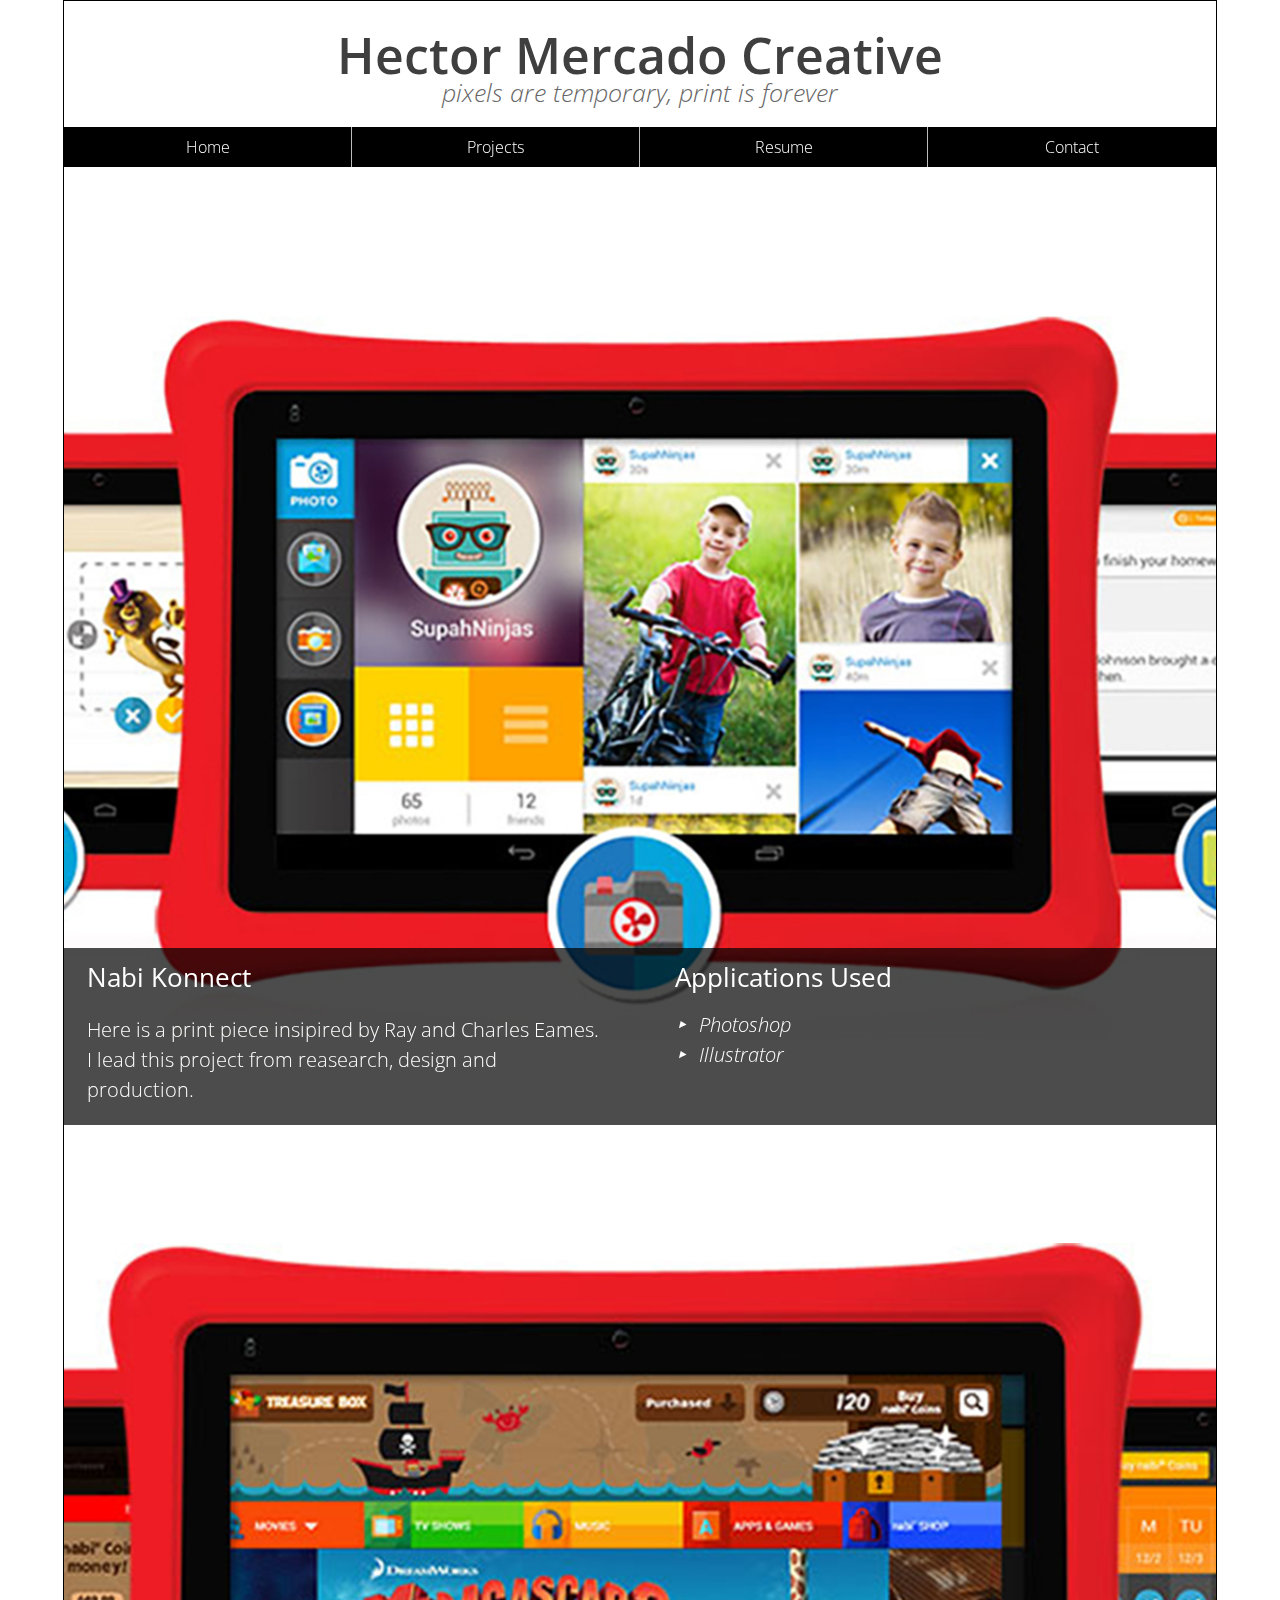
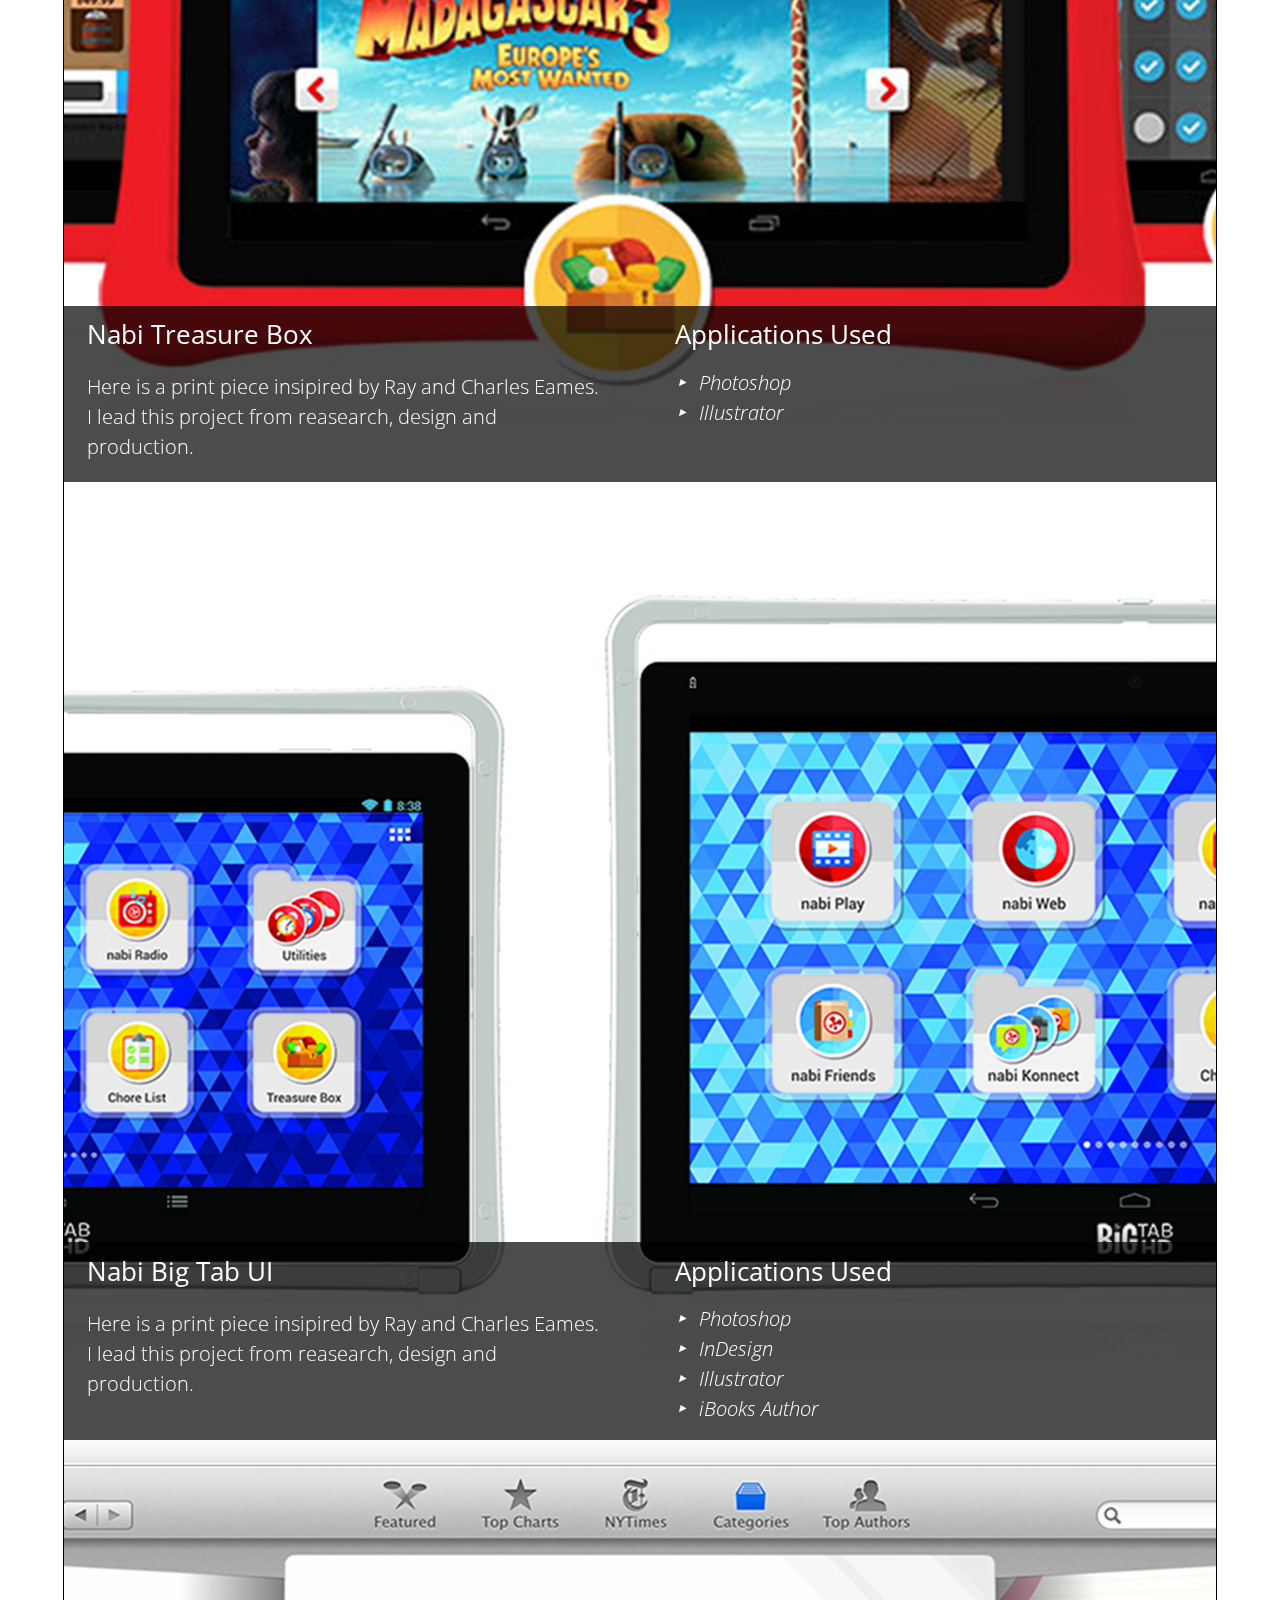
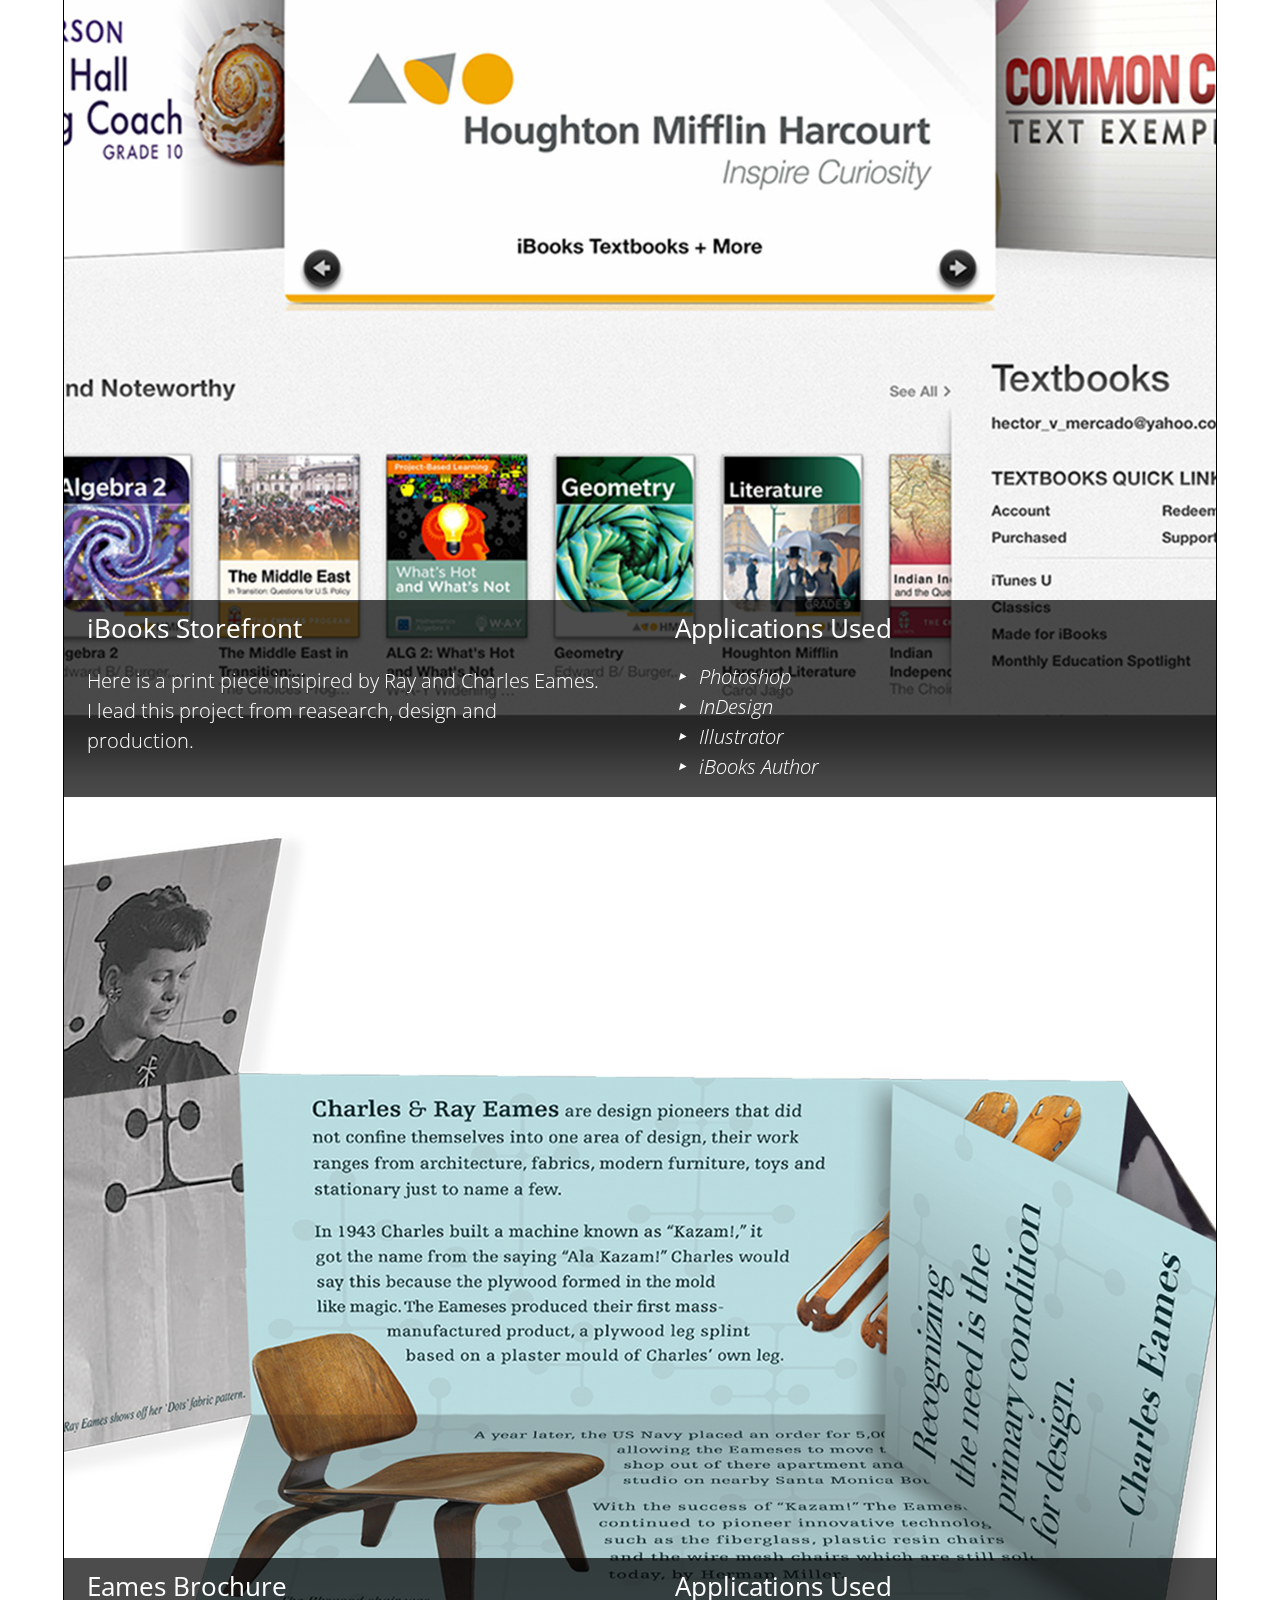
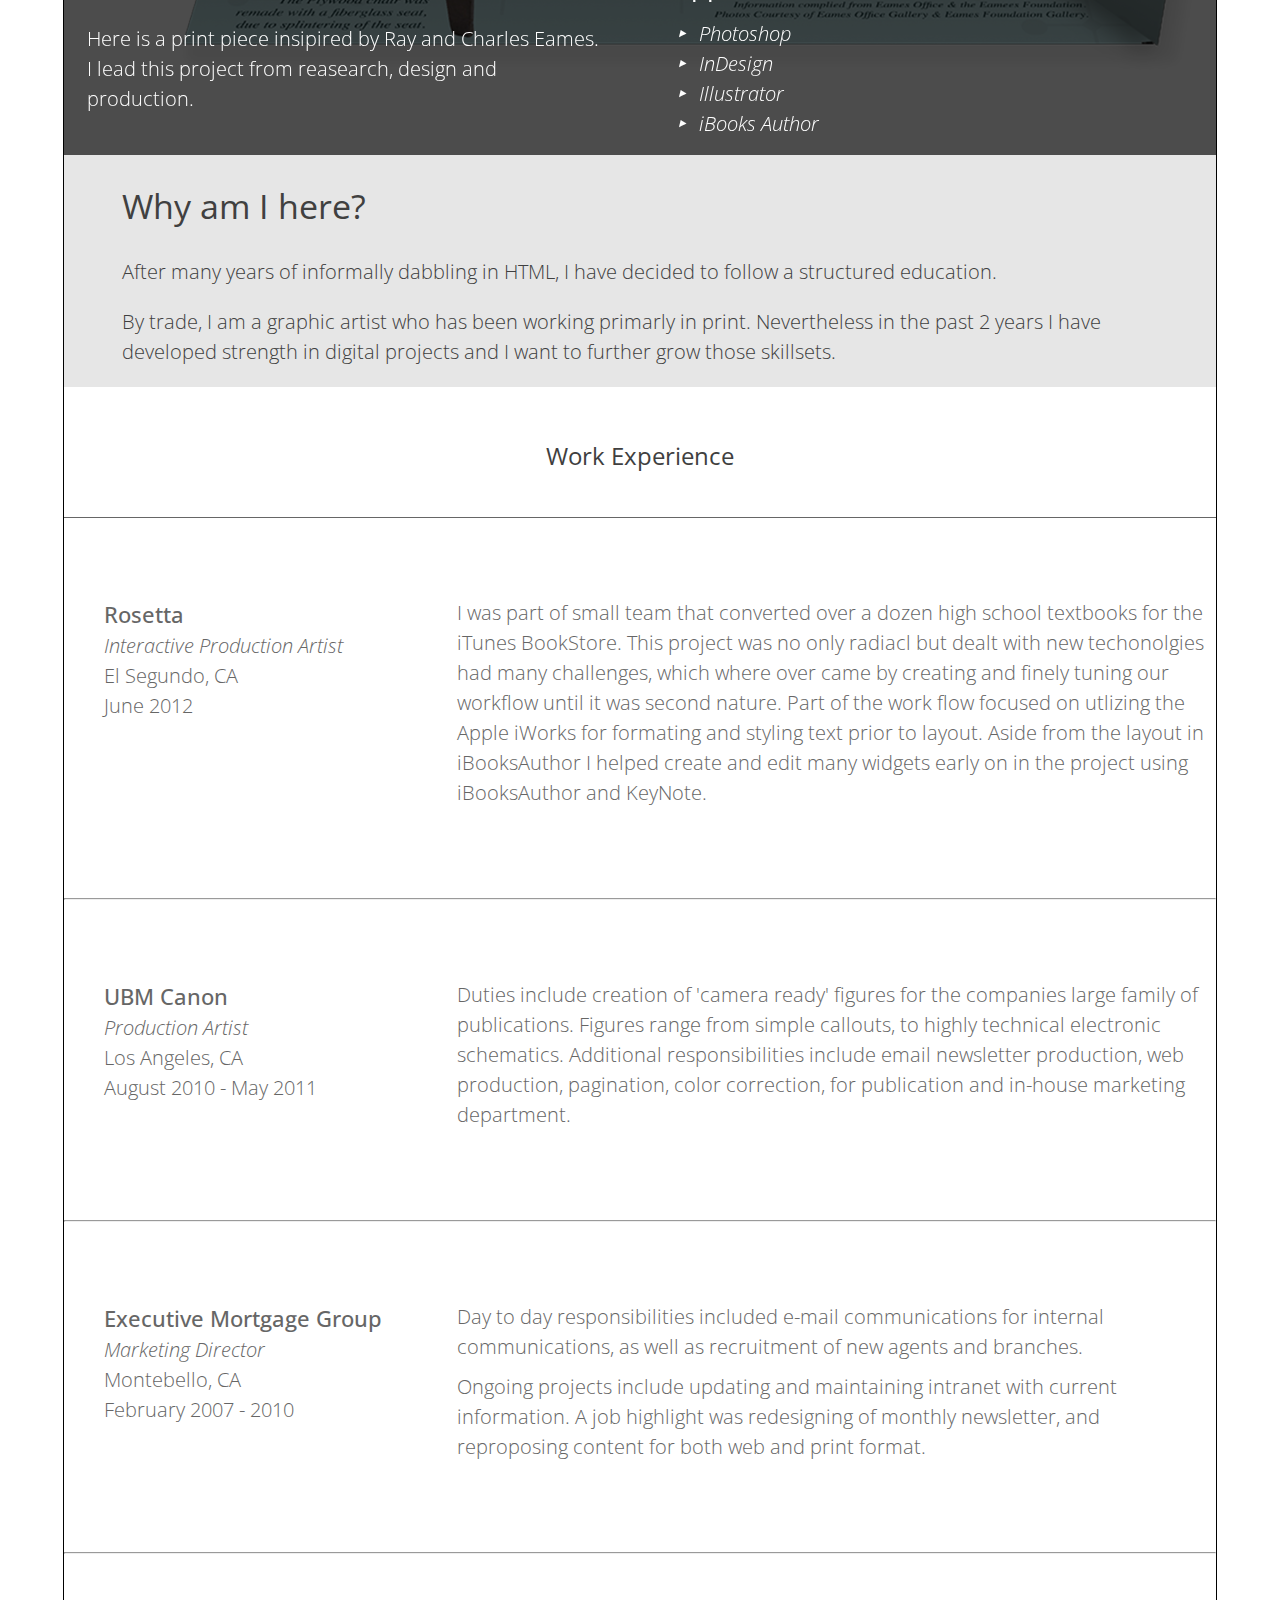
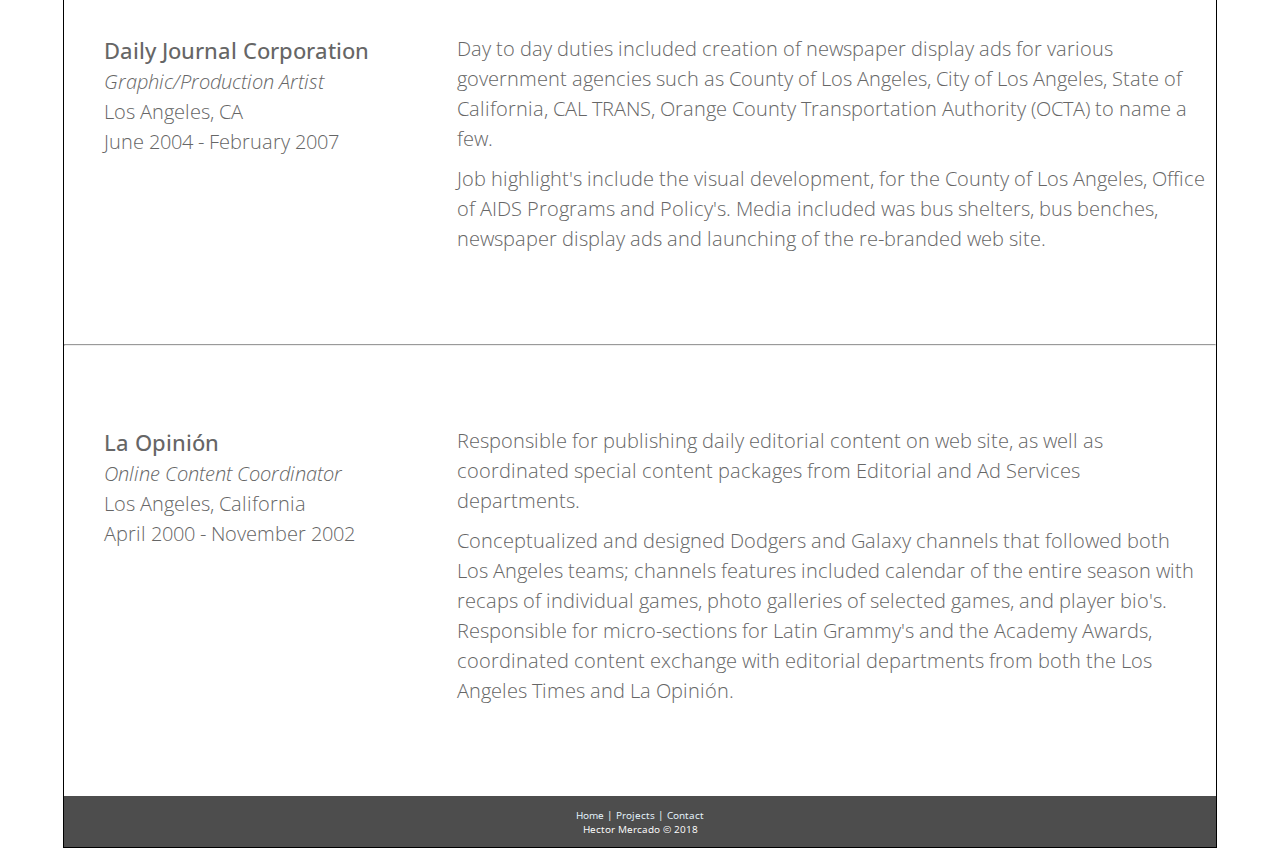
<file: unit_final/index.html>
<!DOCTYPE html>
<html lang="en">

<head>
    <link rel="stylesheet" type="text/css" href="css/style.css">
    <title>Hector Mercado &#8212;
        Creative </title>
    <meta charset="UTF-8">
    <meta name="viewport" content="width=device-width,initial-scale=1">
    <script src="js/jquery-3.3.1.js" type="text/javascript"></script>
</head>

<body>
    <div id="container">
        <header>
            <h1>Hector Mercado Creative<br>
                <span id="slogan">pixels are temporary, print is forever</span> </h1>
        </header>
        <nav>
            <ul>
                <li><a href="#">Home</a> </li>
                <li><a href="#">Projects</a> </li>
                <li><a href="#resume">Resume</a> </li>
                <li><a href="#">Contact</a></li>
            </ul>
        </nav>
        <div class="portfolio clearfix">
            <article class="description fullheight" id="nab1">
                <section>
                    <div class="skillset">
                        <div class="blurb">
                            <h2>Nabi Konnect</h2>
                            <p>Here is a print piece insipired by Ray and Charles Eames. I lead this project from reasearch, design and production.</p>
                        </div>
                        <div class="tools">
                            <h2>Applications Used</h2>
                            <ul>
                                <li>Photoshop </li>
                                <li>Illustrator</li>
                            </ul>
                        </div>
                    </div>
                </section>
            </article>
            <article class="description fullheight" id="nab2">
                <section>
                    <div class="skillset">
                        <div class="blurb">
                            <h2>Nabi Treasure Box</h2>
                            <p>Here is a print piece insipired by Ray and Charles Eames. I lead this project from reasearch, design and production.</p>
                        </div>
                        <div class="tools">
                            <h2>Applications Used</h2>
                            <ul>
                                <li>Photoshop </li>
                                <li>Illustrator</li>
                            </ul>
                        </div>
                    </div>
                </section>
            </article>
            <article class="description fullheight" id="nabtab">
                <section>
                    <div class="skillset">
                        <div class="blurb">
                            <h2>Nabi Big Tab UI</h2>
                            <p>Here is a print piece insipired by Ray and Charles Eames. I lead this project from reasearch, design and production.</p>
                        </div>
                        <div class="tools">
                            <h2>Applications Used</h2>
                            <ul>
                                <li>Photoshop </li>
                                <li>InDesign</li>
                                <li>Illustrator</li>
                                <li>iBooks Author</li>
                            </ul>
                        </div>
                    </div>
                </section>
            </article>
            <article class="description fullheight" id="store">
                <section>
                    <div class="skillset">
                        <div class="blurb">
                            <h2>iBooks Storefront</h2>
                            <p>Here is a print piece insipired by Ray and Charles Eames. I lead this project from reasearch, design and production.</p>
                        </div>
                        <div class="tools">
                            <h2>Applications Used</h2>
                            <ul>
                                <li>Photoshop </li>
                                <li>InDesign</li>
                                <li>Illustrator</li>
                                <li>iBooks Author</li>
                            </ul>
                        </div>
                    </div>
                </section>
            </article>
            <article class="description fullheight" id="eames">
                <section>
                    <div class="skillset">
                        <div class="blurb">
                            <h2>Eames Brochure</h2>
                            <p>Here is a print piece insipired by Ray and Charles Eames. I lead this project from reasearch, design and production.</p>
                        </div>
                        <div class="tools">
                            <h2>Applications Used</h2>
                            <ul>
                                <li>Photoshop </li>
                                <li>InDesign</li>
                                <li>Illustrator</li>
                                <li>iBooks Author</li>
                            </ul>
                        </div>
                    </div>
                </section>
            </article>
        </div>
        <section id="bio" class="clearfix">
            <h2>Why am I here?</h2>
            <p>After many years of informally dabbling in HTML, I have decided to follow a structured education.</p>
            <p>By trade, I am a graphic artist who has been working primarly in print. Nevertheless in the past 2 years I have developed strength in digital projects and I want to further grow those skillsets.</p>
        </section>
        <a name="resume">
        <div id="resume" class="clearfix">
            <header>
                <h3>Work Experience</h3>
            </header>
            <section class="clearfix">
                <aside>
                    <h1>Rosetta</h1>
                    <p><strong>Interactive Production Artist</strong><br>
                        El Segundo, CA<br>
                        June 2012 </p>
                </aside>
                <article>
                    <p>I was part of small team that converted over a dozen high school textbooks for the iTunes BookStore. This project was no only radiacl but dealt with new techonolgies had many challenges, which where over came by creating and finely tuning our workflow until it was second nature. Part of the work flow focused on utlizing the Apple iWorks for formating and styling text prior to layout. Aside from the layout in iBooksAuthor I helped create and edit many widgets early on in the project using iBooksAuthor and KeyNote. </p>
                </article>
            </section>
            <hr>
            <section class="clearfix">
                <aside>
                    <h1>UBM Canon</h1>
                    <p><strong>Production Artist</strong></p>
                    <p>Los Angeles, CA</p>
                    <p>August 2010 - May 2011</p>
                </aside>
                <article>
                    <p>Duties include creation of 'camera ready' figures for the companies large family of publications. Figures range from simple callouts, to highly technical electronic schematics. Additional responsibilities include email newsletter production, web production, pagination, color correction, for publication and in-house marketing department.</p>
                </article>
            </section>
            <hr>
            <section class="clearfix">
                <aside>
                    <h1>Executive Mortgage Group</h1>
                    <p><strong>Marketing Director</strong></p>
                    <p>Montebello, CA</p>
                    <p>February 2007 - 2010</p>
                </aside>
                <article>
                    <p>Day to day responsibilities included e-mail communications for internal communications, as well as recruitment of new agents and branches.</p>
                    <p>Ongoing projects include updating and maintaining intranet with current information. A job highlight was redesigning of monthly newsletter, and reproposing content for both web and print format.</p>
                </article>
            </section>
            <hr>
            <section class="clearfix">
                <aside>
                    <h1>Daily Journal Corporation</h1>
                    <p><strong>Graphic/Production Artist</strong></p>
                    <p>Los Angeles, CA</p>
                    <p>June 2004 - February 2007</p>
                </aside>
                <article>
                    <p>Day to day duties included creation of newspaper display ads for various government agencies such as County of Los Angeles, City of Los Angeles, State of California, CAL TRANS, Orange County Transportation Authority (OCTA) to name a few.</p>
                    <p>Job highlight's include the visual development, for the County of Los Angeles, Office of AIDS Programs and Policy's. Media included was bus shelters, bus benches, newspaper display ads and launching of the re-branded web site.</p>
                </article>
            </section>
            <hr>
            <section class="clearfix">
                <aside> <h1>La Opini&oacute;n</h1>
                    <p><strong>Online Content Coordinator</strong></p>
                    <p>Los Angeles, California</p>
                    <p>April 2000 - November 2002</p>
                </aside>
                <article>
                    <p>Responsible for publishing daily editorial content on web site, as well as coordinated special content packages from Editorial and Ad Services departments.</p>
                    <p>Conceptualized and designed Dodgers and Galaxy channels that followed both Los Angeles teams; channels features included calendar of the entire season with recaps of individual games, photo galleries of selected games, and player bio's. Responsible for micro-sections for Latin Grammy's and the Academy Awards, coordinated content exchange with editorial departments from both the Los Angeles Times and La Opinión.</p>
                </article>
            </section>
        </div>
       
        <footer>
            <a href="#">Home</a> |
        <a href="#">Projects</a> |
        <a href="#">Contact</a> <br>
        Hector Mercado &copy; 2018
        </footer>
    </div>
</body>
<script src="./js/script.js" type="text/javascript" charset="utf-8" async defer></script>

</html>
</file>
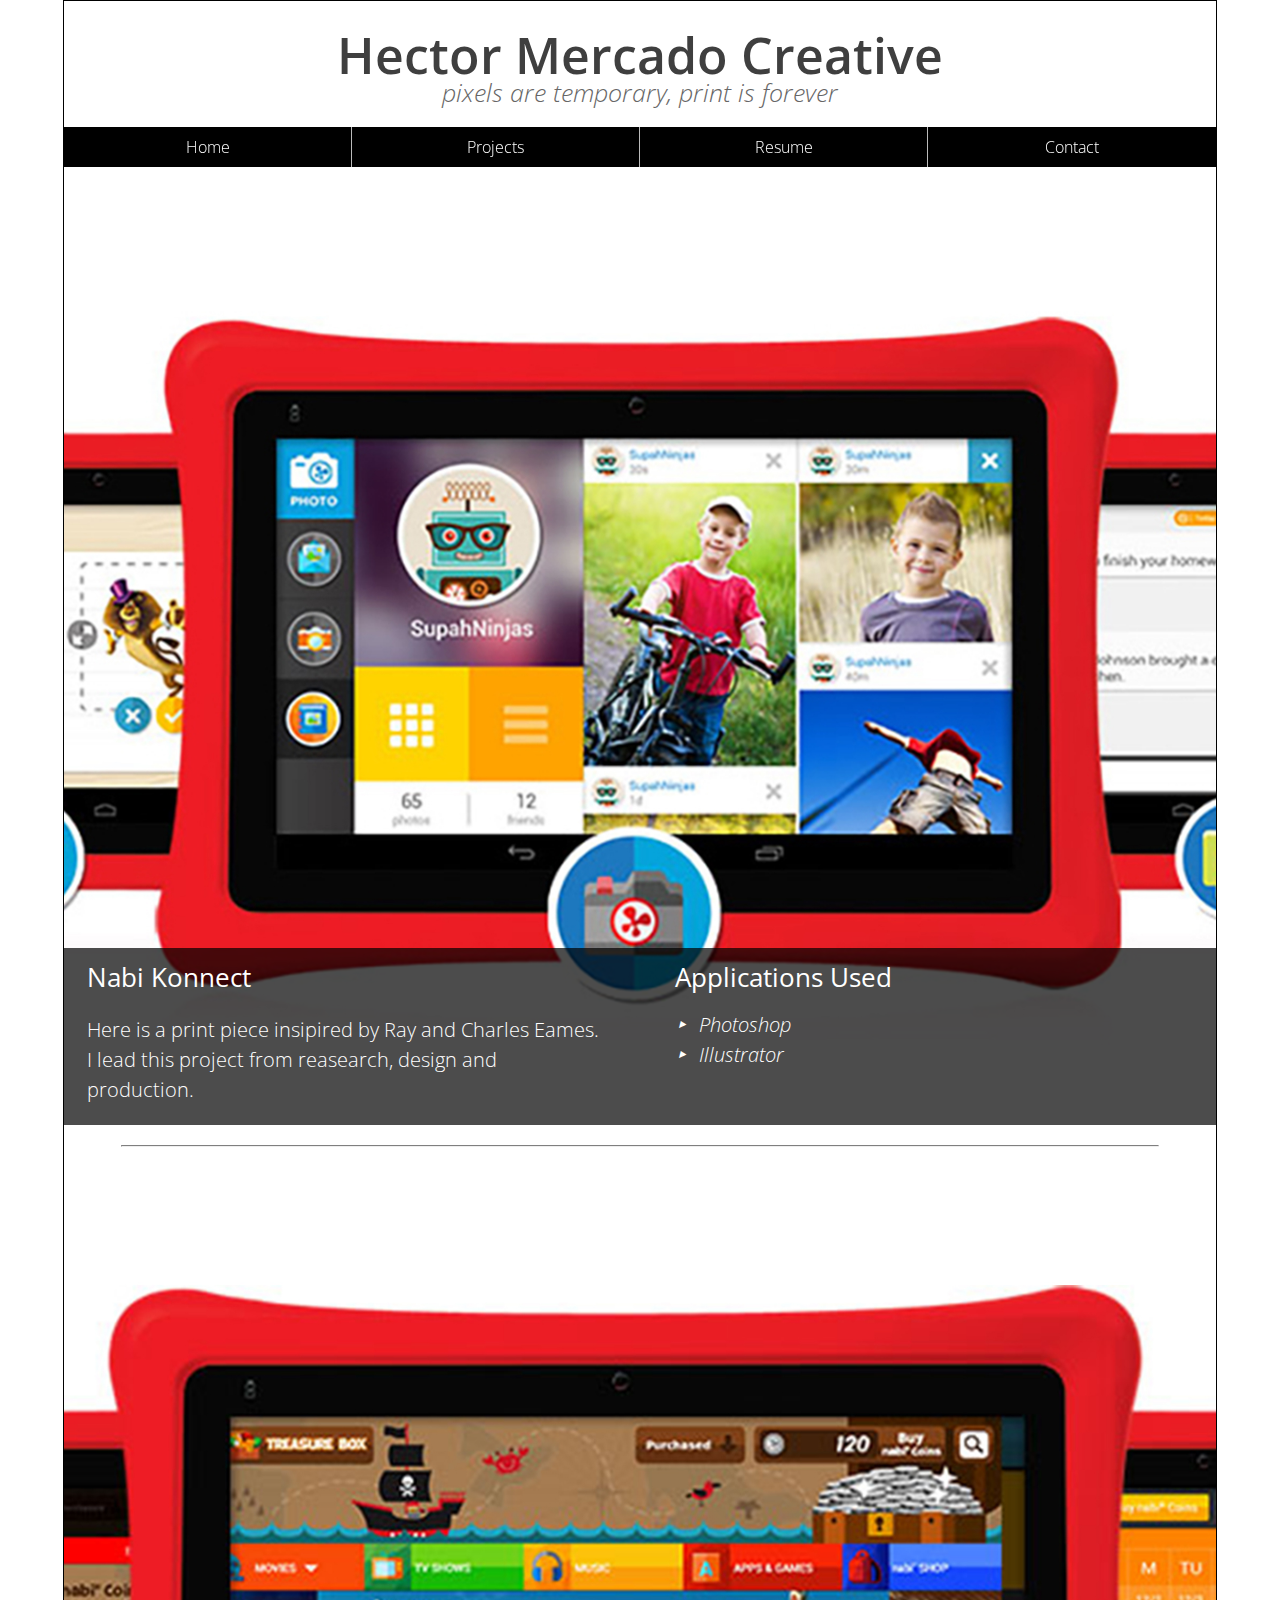
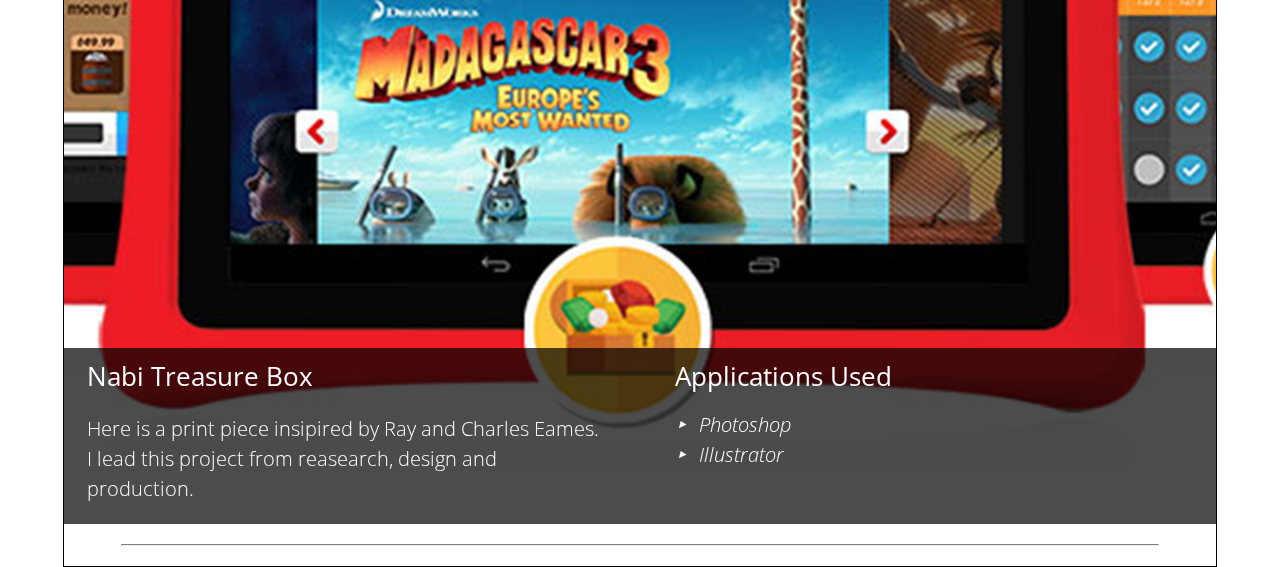
<file: unit_final/test.html>
<!DOCTYPE html>
<html lang="en">

<head>
    <link rel="stylesheet" type="text/css" href="css/style.css">
    <title>Hector Mercado &#8212;
        Creative </title>
   <meta charset="UTF-8">
  <meta name="viewport" content="width=device-width,initial-scale=1">
  <script src="js/jquery-3.3.1.js" type="text/javascript"></script>
 </head>

<body>
    <div id="container">
        <header>
            <h1>Hector Mercado Creative<br>
                <span id="slogan">pixels are temporary, print is forever</span> </h1>
        </header>
        <nav>
            <ul>
                <li><a href="#">Home</a> </li>
                <li><a href="#">Projects</a> </li>
                <li><a href="#resume">Resume</a> </li>
                <li><a href="#">Contact</a></li>
            </ul>
        </nav>
        <div class="portfolio clearfix">
            
                <article class="description fullheight" id="nab1">
        <section>
                    <div class="skillset">
                        <div class="blurb">
                            <h2>Nabi Konnect</h2>
                            <p>Here is a print piece insipired by Ray and Charles Eames. I lead this project from reasearch, design and production.</p>
                        </div>
                        <div class="tools">
                            <h2>Applications Used</h2>
                            <ul>
                                <li>Photoshop </li>
                                <li>Illustrator</li>
                            </ul>
                        </div>
                    </div>
            </section>
            </article>

               <hr class="clearfix hidden">
       
                <article class="description fullheight" id="nab2">
              <section >  
                    <div class="skillset">
                        <div class="blurb">
                            <h2>Nabi Treasure Box</h2>
                            <p>Here is a print piece insipired by Ray and Charles Eames. I lead this project from reasearch, design and production.</p>
                        </div>
                        <div class="tools">
                            <h2>Applications Used</h2>
                            <ul>
                                <li>Photoshop </li>
                                <li>Illustrator</li>
                            </ul>
                        </div>
                    </div>
            </section>
           </article>
            <hr class="clearfix hidden">

           
         
   
        </div>

    </div>
</body>
<script src="./js/script.js" type="text/javascript" charset="utf-8" async defer></script>
</html>
</file>
<file: unit_1/css/main.css>
body{
	color: #a6a6a6;
	background-color: black;
	font-family: Arial;
}

h1{
	color: #fcbc4c;
}

h2{
	color: #fcbc4c
}
</file>
<file: unit_3/css/style.css>
body{
	background: #4A6D7F;
	color: #E6F6FF;
	font-family: Verdana, Geneva, sans-serif;;
	margin: 0px;
	padding: 0px;
}

header{
	background-color: #fcfcfc;
	color:#3F3F3F;	
	height: 10;
	margin: 0px;
	padding: 10px;
	text-align: center;
	text-transform: capitalize;
}

h1 {  
	vertical-align: middle;
	font-weight: bold;
	font-size: 37px;
	line-height: 42px;
	text-align; left: 
	padding-top: 0px;
	padding-bottom: 0px;
}

nav {
	background-color: #B2B2B2;
	padding: 10px 10px 10px 00px;
	text-align: right;
}

nav a, footer a {
	color: #E6F6FF;
	text-decoration: none;
	text-align: right;
}

nav a:hover {
	text-decoration: underline;
}



h2 {}

footer {
	clear: both;
	height: 5%;
	background-color: #4D4D4D;
	color:#fefefe;	
	padding: 1%;
	text-align : center;
	font-size: 10px;
}

#slogan {
	font-size: 28px;
	font-weight: normal;
	line-height: 28px;
	color: #666;
	margin: 0px;
	text-transform: lowercase;
}


#bio{
	background-color: #E6E6E6;
	/*background-image: url("/images/IMG_0079.jpg");*/
	color: #404040;
	padding: 40px;
	margin: 0px;
	min-height: 100%;
}

#skillset{
	background-color: #ffffff;
	color: #666;
	float: right;
	width: 49%;
		height: 400px;

	/*margin: 0%;*/
	/*padding: 30px;*/
}

#description{
	background-color: #ffffff;
	color: #666;
	float: left;
	width: 49%;
	height: 400px;
	/*I forgot how much I hate padding and margin*/
	/*margin: 0%;*/
	padding-left: 2%;

}

.padd{
	padding:20px;
}

.right_postion {
	float: right;
	width: 45%;
	clear: both;
	padding: 0px;
	margin: 0px;

}

/*
p { }
ul{}
li{}
img{}
*/




/** 

background
background-color
color
font-size
font-style
font-weight
text-align
text-decoration
text-transform

**/
</file>
<file: unit_4/css/style.css>
@import url('https://fonts.googleapis.com/css?family=Open+Sans:300,300i,400,400i,600,600i,700,700i,800,800i');

body{
	background: #fff;
	color: #E6F6FF;
	font-family: 'Open Sans', sans-serif;
	margin: 0px;
	padding: 0px;
}

p {
	font-weight: 300;
	font-size: 18px
	line-height: 1.5em;
}

h1 {
	font-family: 'Open Sans', sans-serif;

	font-weight: 600;
    line-height: 0;
	padding-top: 0px;
    padding-bottom: 0px;
}


h2 {
	font-weight: 400;
}

nav {
	background-color: #000000;
	height: 40px;
	text-align: center;
	position: -webkit-sticky; /* Safari */
	position: sticky;
	top: 0;
}


/*Header styles*/

header{
	background-color: #fcfcfc;
	color:#3F3F3F;	
	height: 60px;
	margin: 0px;
	padding: 40px;
	text-align: center;
	text-transform: capitalize;
}

/*End Header Styles*/


/*Navigation Section and Styles*/

.navigation ul{
	list-style-type: none;
	margin: 0;
    padding: 0;
    position: -webkit-sticky; /* Safari */
    position: sticky;
    top: 0;
 }

.navigation li {
	 float: left;
}

.navigation li a{
	text-decoration: none;
	color: #ffffff;
	font-weight: 100;
	width: 100px;
	display: block;
	padding: 10px 20px;
	border-right: 1px solid #bbb;

}

.navigation li:last-child a{
   	border-right: none;
}


/*.navigation li a {
   display: block;
    width: 100px;
}*/

.navigation li a:hover {
	text-decoration: underline;
	background-color: #ffffff;
	color: #000000;
	font-weight: 600;

}

/*End Navigation Section*/


footer a {
	color: #E6F6FF;
	text-decoration: none;
	text-align: center;
}









footer {
	clear: both;
	height: 5%;
	background-color: #4D4D4D;
	color:#fefefe;	
	padding: 1%;
	text-align : center;
	font-size: 10px;
}

#slogan {
	font-size: 25px;
	font-family: 'Open Sans', sans-serif;
	font-weight: 100;
	font-style: italic;
	line-height: 2em;
	color: #666;
	margin: 0px;
	text-transform: lowercase;
}


#bio{
	background-color: #E6E6E6;
	/*background-image: url("/images/IMG_0079.jpg");*/
	color: #404040;
	padding: 40px;
	margin: 0px;
	min-height: 100%;
}


/*Skill Set Style*/


#skillset{
	background-color: #ffffff;
	color: #666;
	float: right;
	width: 49%;
	min-height: 400px;

	/*margin: 0%;*/
	/*padding: 30px;*/
}

#skillset ul {
	 list-style: none;
    padding-left: 1.2em;
    text-indent: -1.2em;
}

#skillset li:before {

	content: '\2023\A0';
    display: block;
    float: left;
    width: 1.2em;
    color: #666;
}

#skillset li {
	font-weight: 300;
	font-style: italic;

}



#description{
	background-color: #ffffff;
	color: #666;
	float: left;
	width: 49%;
	min-height: 400px;
	/*I forgot how much I hate padding and margin*/
	/*margin: 0%;*/
	padding-left: 2%;

}

.padd{
	padding:20px;
}

.right_postion {
	float: right;
	width: 45%;
	clear: both;
	padding: 0px;
	margin: 0px;

}

/*
p { }
ul{}
li{}
img{}
*/




/** 

background
background-color
color
font-size
font-style
font-weight
text-align
text-decoration
text-transform

**/
</file>
<file: unit_5/css/style.css>
@import url('https://fonts.googleapis.com/css?family=Open+Sans:300,300i,400,400i,600,600i,700,700i,800,800i');

body {
    background: #fff;
    color: #E6F6FF;
    font-family: 'Open Sans', sans-serif;
    margin: 0px;
    padding: 0px;
}

/* global text styles */

p {
    font-weight: 300;
    font-size: 18px line-height: 1.5em;
}

h1 {
    font-family: 'Open Sans', sans-serif;
    font-weight: 600;
    line-height: 0;
    padding-top: 0px;
    padding-bottom: 0px;
}


h2 {
    font-weight: 400;
}

nav {
    background-color: #E8C66A;
    height: 40px;
    text-align: center;
    position: -webkit-sticky;
    /* Safari */
    position: sticky;
    top: 0;
}


#container {
    width: 960px;
    margin: 0 auto;
    border: 1px solid black;
}

/* default element styles */
/* Header styles */

header {
    background-color: #FFED74;
    color: #3F3F3F;
    height: 100px;
    margin: 0px;
    text-align: center;
    text-transform: capitalize;
}

header h1 {
    display: inline-block;
    /*margin: 0;*/
    padding: auto;
}

/*End Header Styles*/


/*Navigation Section and Styles*/

nav ul {
    list-style-type: none;
    margin: 0;
    padding: 0;
    position: -webkit-sticky;
    /* Safari */
    position: sticky;
    top: 0;
}

nav li {
    float: left;
}

nav li a {
    text-decoration: none;
    color: #ffffff;
    font-weight: 100;
    width: 100px;
    display: block;
    padding: 10px 20px;
    border-right: 1px solid #bbb;

}

nav li:last-child a {
    border-right: none;
}


/*.navigation li a {
display: block;
width: 100px;
}*/

li a:hover {
    text-decoration: underline;
    background-color: #ffffff;
    color: #000000;
    font-weight: 600;

}

/*End Navigation Section*/


footer a {
    color: #E6F6FF;
    text-decoration: none;
    text-align: center;
}



footer {
    clear: both;
    height: 5%;
    background-color: #FF957E;
    color: #fefefe;
    padding: 1%;
    text-align: center;
    font-size: 10px;
}

article {
    background-color: #E89C6C;
    /*	width: 63%;
	float:left;*/
    padding-right: 1em;
    border-right: 1px solid #666;

}

aside {
    background-color: #FFC675;
    /*	width: 33%;
	float: right;*/
    font-weight: 300;
}

aside ul {
    list-style: none;
}

.slogan {
    font-size: 25px;
    font-family: 'Open Sans', sans-serif;
    font-weight: 100;
    font-style: italic;
    line-height: 2em;
    color: #666;
    margin: 0px;
    text-transform: lowercase;
}

/* Bio Section */
#bio {
    background-color: #FFE2B8;
    /*background-image: url("/images/IMG_0079.jpg");*/
    color: #404040;
    padding: 40px;
    margin: 0px;
    min-height: 100%;
}

.portfolio {
    background-color: #FFE2B8;
    /*background-image: url("/images/IMG_0079.jpg");*/
    color: #404040;
    padding: 40px;
    margin: 0px;
    /*	min-height: 100%;
*/
}



/*Skill Set Style*/


#skillset {
    background-color: #FFC675;
    color: #666;
    /*  float: right;
	width: 48%; */
    min-height: 400px;
    /*margin: 0%;*/
    /*padding: 30px;*/
}

#skillset ul {
    list-style: none;
    padding-left: 1.2em;
    text-indent: -1.2em;
}

#skillset li:before {
    content: '\2023\A0';
    display: block;
    float: left;
    width: 1.2em;
    color: #666;
}

#skillset li {
    font-weight: 300;
    font-style: italic;

}


#description {
    background-color: #E89C6C;
    color: #666;
    /*	float: left;
	width: 48%;*/
    min-height: 400px;
    /*I forgot how much I hate padding and margin*/
    /*margin: 0%;*/
    /*padding-left: 2%;*/

}

#description img {
    /*width:500px;*/
    display: block;
    margin: auto;

}

.padd {
    padding: 10px;
}

.right_postion {
    float: right;
    width: 45%;
    clear: both;
    padding: 0px;
    margin: 0px;

}


.clearfix:after {
    content: " ";
    /* Older browser do not support empty content */
    visibility: hidden;
    display: block;
    height: 0;
    clear: both;
}

/*
p { }
ul{}
li{}
img{}
*/




/** 

background
background-color
color
font-size
font-style
font-weight
text-align
text-decoration
text-transform

**/
</file>
<file: unit_6/css/style.css>
@import url('https://fonts.googleapis.com/css?family=Open+Sans:300,300i,400,400i,600,600i,700,700i,800,800i');

body {
    margin: 0px;
    padding: 0px;

    background: #fff;
    font-family: 'Open Sans', sans-serif;
    color: #666;
}

#container {
    width: 960px;
    margin: 0 auto;

    border: 1px solid black;
}


.clearfix {
    content: "";
    clear: both;
    display: table;
}

p {
    font-size: 18px font-weight: 300;
    line-height: 1.5em;
}

h1 {
    padding-top: 0px;
    padding-bottom: 0px;
    font-family: 'Open Sans', sans-serif;
    font-weight: 600;
    line-height: 0;
}

h2 {
    font-weight: 400;
}

/*Header styles*/
header {
    height: 60px;
    margin: 0px;
    padding: 40px 0;
    background-color: #fcfcfc;
    color: #3F3F3F;
    text-align: center;
    text-transform: capitalize;
}

/*End Header Styles*/
/*Navigation Section and Styles*/
nav {
    position: -webkit-sticky;
    /* Safari */
    position: sticky;
    top: 0;
    height: 40px;
    padding: 0;
    background-color: #000000;
    text-align: center;
}

nav ul {
    position: -webkit-sticky;
    /* Safari */
    position: sticky;
    top: 0;
    margin: 0;
    padding: 0;

    list-style-type: none;
}

nav li {
    float: left;
    width: 25%;

}

nav li a {
    display: block;
    padding: 10px 20px;
    font-weight: 100;
    color: #ffffff;
    text-decoration: none;
    border-right: 1px solid #bbb;
}

nav li:last-child a {
    border-right: none;
}

nav li a:hover {
    background-color: #ffffff;
    font-weight: 600;
    color: #000000;
    text-decoration: underline;
}

/*End Navigation Section*/
footer a {
    color: #E6F6FF;
    text-align: center;
    text-decoration: none;
}

footer {
    clear: both;
    height: 5%;
    padding: 1%;
    background-color: #4D4D4D;
    font-size: 10px;
    color: #fefefe;
    text-align: center;
}

#slogan {
    margin: 0px;
    font-family: 'Open Sans', sans-serif;
    font-size: 25px;
    font-style: italic;
    font-weight: 100;
    color: #666;
    line-height: 2em;
    text-transform: lowercase;
}

#bio {
    min-height: 100%;
    margin: 0px;
    padding: 40px;
    background-color: #E6E6E6;
    /*background-image: url("/images/IMG_0079.jpg");*/
    color: #404040;
}


.padd {
    padding: 20px;
}

.right_position {
    float: right;
    /* clear: both; */
    width: 5;
    width: 40%;
    padding: 0 30px;
}

.left_position {
    float: left;
    /* clear: both; */
    width: 49%;
    margin: 0px;
    /* padding: 0px; */
}
}

/* Portfolio Article sections */

.portfolio article {
    /*	background-color: #000000;
*/
}

.portfolio article img {
    width: 100%;
}

.portfolio aside {
    /*	background-color: #7F7F7F
*/
}

.portfolio hr {
    width: 90%;
    border-top: 1px solid #7F7F7F;
}

/*Skill Set Style*/
.skillset {
    float: right;
    /*    min-height: 400px;
*/
    width: 49%;
    /*;*/
    color: #666;
    /*margin: 0%;*/
    /*padding: 30px;*/
}

.skillset ul {
    padding-left: 1.2em;
    text-indent: -1.2em;
    list-style: none;
}

.skillset li:before {
    content: '\2023\A0';
    display: block;
    float: left;
    width: 1.2em;
    color: #666;
}

.skillset li {
    font-style: italic;
    font-weight: 300;
}








*.description {
    float: left;
    /*    min-height: 400px;
*/
    width: 49%;
    I forgot how much I hate padding and margin
    /*margin: 0%;*/
    padding-left: 2%;
    background-color: #ffffff;
    color: #666;
}

/* Resume Styles */
#resume {
    padding: 0;
    margin: 0;
}

#resume section {
    padding: 0;
    margin: 2em 0;
}

#resume header {
    height: 50px;
    padding: 1em 0;
    margin: 0;
    border-bottom: 1px #666666 solid;
}

#resume h3 {
    margin: .5em 0;
    /*	background-color: #fff;
*/
    font-family: 'Open Sans', sans-serif;
    font-size: 24px;
    font-weight: 400;

}


#resume h1 {
    font-family: 'Open Sans', sans-serif;
    font-size: 18px;
    font-weight: 500;
    line-height: 1.5em;
    margin: 0;
}

#resume aside {
    float: left;
    /*	width:26%;
*/
    padding: 0 1em;
    display: inline-block;
}

#resume aside p {
    font-size: 16px;
    padding: 0;
    margin: 0;
    font-weight: 300;
    /*	background-color: #B4B42D
*/
}

#resume aside strong {
    font-weight: 300;
    font-style: italic;
}



#resume article {
    float: right;
    width: 70%;
    padding: 0 .5em;
    display: inline-block;
}

#resume article p {
    margin: 0;
    /*		padding:0 .5em;
*/
}



/*Skill Set Style*/
.skill_set {
    position: absolute;
    width: 100%;
    bottom: 0;
    color: #666;
    background-color: #B4B42D;
    /* margin: 0%; */
    /* padding: 0 1em; */
}

.skill_set ul {
    padding-left: 1.2em;
    text-indent: -1.2em;
    list-style: none;
}

.skill_set li:before {
    content: '\2023\A0';
    display: block;
    float: left;
    width: 1.2em;
    color: #666;
}

.skill_set li {
    font-style: italic;
    font-weight: 300;
}
</file>
<file: unit_8/css/style.css>
@import url('https://fonts.googleapis.com/css?family=Open+Sans:300,300i,400,400i,600,600i,700,700i,800,800i');

body {
    margin: 0px;
    padding: 0px;
    background: #fff;
    font-family: 'Open Sans', sans-serif;
    color: #666;
    margin: 0px;
    padding: 0px;
}

#container {
    border: 1px solid black;
    width: 90%;
    margin: 0 auto;
}


.clearfix {
    clear: both;
    content: "";
    display: table;
}

p {
    font-size: 18px;
    font-weight: 300;
    line-height: 1.5em;
}

h1 {
    font-weight: 600;
    line-height: 0;
    padding-top: 0px;
    padding-bottom: 0px;
}

h2 {
    font-weight: 400;
}

/*Header styles*/
header {
    height: 60px;
    margin: 0px;
    padding: 40px 0;
    background-color: #fcfcfc;
    color: #3F3F3F;
    text-align: center;
    text-transform: capitalize;
}

/*End Header Styles*/
/*Navigation Section and Styles*/
nav {
    position: -webkit-sticky;
    /* Safari */
    position: sticky;
    top: 0;
    height: 40px;
    padding: 0;
    background-color: #000000;
    text-align: center;
}

nav ul {
    position: -webkit-sticky;
    /* Safari */
    position: sticky;
    top: 0;
    margin: 0;
    padding: 0;
    list-style-type: none;
}

nav li {
    float: left;
    width: 25%;

}

nav li a {
    display: block;
    padding: 10px 20px;
    font-weight: 100;
    color: #ffffff;
    text-decoration: none;
    border-right: 1px solid #bbb;
}

nav li:last-child a {
    border-right: none;
}

nav li a:hover {
    background-color: #ffffff;
    font-weight: 600;
    color: #000000;
    text-decoration: underline;
}

/*End Navigation Section*/
footer a {
    color: #E6F6FF;
    text-align: center;
    text-decoration: none;
}

footer {
    clear: both;
    height: 5%;
    padding: 1%;
    background-color: #4D4D4D;
    font-size: 10px;
    color: #fefefe;
    text-align: center;
}

#slogan {
    margin: 0px;
    font-family: 'Open Sans', sans-serif;
    font-size: 25px;
    font-style: italic;
    font-weight: 100;
    color: #666;
    line-height: 2em;
    text-transform: lowercase;
}

#bio {
    width: 90%;
    min-height: 100%;
    margin: 0px;
    padding: 0 5%;
    background-color: #E6E6E6;
    /*background-image: url("/images/IMG_0079.jpg");*/
    color: #404040;
}


.padd {
    padding: 20px;
}

.right_position {
    float: right;
    /* clear: both; */
    width: 5;
    width: 40%;
    padding: 0 30px;
}

.left_position {
    float: left;
    /* clear: both; */
    width: 49%;
    margin: 0px;
    /* padding: 0px; */
}


/* Portfolio Article sections */

.portfolio article {
    float: left;
    width: 47%;
}

.portfolio article img {
    width: 100%;
}

.portfolio aside {
    float: right;
    width: 47%;
    padding: 20px;
}

.portfolio hr {
    width: 90%;
    border-top: 1px solid #7F7F7F;
    display: inline-block;
}

/*Skill Set Style*/
.skillset {

    color: #666;
}

.skillset ul {
    padding-left: 1.2em;
    text-indent: -1.2em;
    list-style: none;
}

.skillset li:before {
    content: '\2023\A0';
    display: block;
    float: left;
    width: 1.2em;
    color: #666;
}

.skillset li {
    font-style: italic;
    font-weight: 300;
}

.description {
    padding-left: 2%;
    background-color: #ffffff;
    color: #666;
}

/* Resume Styles */
#resume {
    padding: 0;
    margin: 0;
}

#resume section {
    padding: 0;
    margin: 2em 0;
}

#resume header {
    height: 50px;
    padding: 1em 0;
    margin: 0;
    border-bottom: 1px #666666 solid;
}

#resume h3 {
    margin: .5em 0;
    /*  background-color: #fff;
*/
    font-family: 'Open Sans', sans-serif;
    font-size: 24px;
    font-weight: 400;

}


#resume h1 {
    font-family: 'Open Sans', sans-serif;
    font-size: 18px;
    font-weight: 500;
    line-height: 1.5em;
    margin: 0;
}

#resume aside {
    float: left;
    padding: 0 1em;
    display: inline-block;
}

#resume aside p {
    font-size: 16px;
    padding: 0;
    margin: 0;
    font-weight: 300;
    /*  background-color: #B4B42D
*/
}

#resume aside strong {
    font-weight: 300;
    font-style: italic;
}



#resume article {
    float: right;
    width: 70%;
    padding: 0 .5em;
    display: inline-block;
}

#resume article p {
    margin: 0;
    /*      padding:0 .5em;
*/
}



/*Skill Set Style*/
.skill_set {
    position: absolute;
    width: 100%;
    bottom: 0;
    color: #666;
    background-color: #B4B42D;
    /* margin: 0%; */
    /* padding: 0 1em; */
}

.skill_set ul {
    padding-left: 1.2em;
    text-indent: -1.2em;
    list-style: none;
}

.skill_set li:before {
    content: '\2023\A0';
    display: block;
    float: left;
    width: 1.2em;
    color: #666;
}

.skill_set li {
    font-style: italic;
    font-weight: 300;
}



@media only screen and (max-width: 1024px) {

    .portfolio .hidden {
        display: none;
    }

    .portfolio section {
        width: 50%;
        float: left;

    }

    .portfolio {
        width: 100%;
        /*padding: 10px;*/
    }


    .portfolio article {
        float: none;
        width: 100%;

    }

    .portfolio article img {
        width: 100%;
    }

    .portfolio aside {
        float: none;
        width: auto;
        padding: 0 20px;
    }

    .description {
        padding-left: 0;
    }



    .blurb {
        float: none;
        width: 50%;
    }

}

@media only screen and (max-width: 414px) {

     .portfolio .hidden {
        display: inline-block;
    }

    #container {
        width: 100%;
        margin: 0 auto;
        border: none;
    }

    header {
        height: 30px;
        margin: 0px;
        padding: 2em 0 1em 0;
        background-color: #fcfcfc;
        color: #3F3F3F;
        text-align: center;
        text-transform: capitalize;
    }

    header h1 {
        font-size: 1.5em;
        padding: 0;
        margin: 0;
    }

    #slogan {
        margin: 0px;
        font-family: 'Open Sans', sans-serif;
        font-size: .75em;
        font-style: italic;
        font-weight: 100;
        color: #666;
        line-height: 2.25em;
        text-transform: lowercase;
    }

    hr {
        width: 80%;
    }

    .portfolio {
        width: 100%;
        /*padding: 10px;*/
    }


    .portfolio article {
        float: none;
        width: 100%;

    }

    .portfolio article img {
        width: 100%;
    }

    .portfolio aside {
        float: none;
        width: auto;
        padding: 0 20px;
    }

    .portfolio section {
        width: 100%;
        float: none;

    }

    .description {
        padding-left: 0;
    }

    #resume section {
        padding: 0;
        margin: 1em;
    }

    #resume article {
        float: left;
        width: 100%;
        padding: 0;
        display: inline-block;
    }

    #resume aside {
        float: left;
        width: 100%;
        margin-bottom: .5em;
        padding: 0;
        display: inline-block;
    }

    #resume article p {
        margin: 0;
        padding: 0 0 .5em;

    }

    #resume h1 {
        font-family: 'Open Sans', sans-serif;
        font-size: 24px;
        font-weight: 500;
        line-height: 1.5em;
        margin: 0;
    }

    #resume aside p {
        font-size: 18px;
        padding: 0;
        margin: 0;
        font-weight: 300;

    }

    #resume aside strong {
        font-size: 18px;

        font-weight: 300;
        font-style: italic;
    }

    #bio {
        width: 90%;
        min-height: 100%;
        margin: 0px;
        padding: 5%;

    }

    footer {
        font-size: 14px;
        font-size: 14px;
    }
}
</file>
<file: unit_final/css/style.css>
@import url('https://fonts.googleapis.com/css?family=Open+Sans:300,300i,400,400i,600,600i,700,700i,800,800i');

body {
    background: #fff;
    color: #666;
    font-family: 'Open Sans', sans-serif;
    margin: 0;
    padding: 0;
    font-size: 40px
}

#container {
    border: 1px solid black;
    margin: 0 auto;
    width: 90%;
}

.clearfix {
    clear: both;
    content: "";
    display: table;
}

p,
li {
    font-size: .5em;
    font-weight: 300;
    line-height: 1.5em;
}


h1 {
    font-size: 1.25em;
    font-weight: 600;
    line-height: 0;
    padding-top: 0px;
    padding-bottom: 0px;
}

h2 {    
    font-size: .85em;

    font-weight: 400;
}

/*Header styles*/
header {
    height: 60px;
    margin: 0px;
    padding: 20px 0 46PX; 0
    background-color: #fcfcfc;
    color: #3F3F3F;
    text-align: center;
    text-transform: capitalize;
}

/*End Header Styles*/


/*Navigation Section and Styles*/
nav {
    background-color: #000000;
    height: 40px;
    padding: 0;
    position: -webkit-sticky;
    /* Safari */
    position: sticky;
    text-align: center;
    top: 0;
}

nav ul {
    list-style-type: none;
    margin: 0;
    padding: 0;
    position: -webkit-sticky;
    /* Safari */
    position: sticky;
    top: 0;
}

nav li {
    font-size: .4em;
    float: left;
    width: 25%;
}

nav li a {
    border-right: 1px solid #bbb;
    color: #ffffff;
    display: block;
    font-weight: 100;
    padding: 8px 20px;
    text-decoration: none;
}

nav li:last-child a {
    border-right: none;
}

nav li a:hover {
    background-color: #ffffff;
    color: #000000;
    font-weight: 600;
    text-decoration: underline;
}

/*End Navigation Section*/
footer a {
    color: #E6F6FF;
    text-align: center;
    text-decoration: none;
}

footer {
    background-color: #4D4D4D;
    clear: both;
    color: #fefefe;
    font-size: 10px;
    height: 5%;
    padding: 1%;
    text-align: center;
}

#slogan {
    color: #666;
    font-family: 'Open Sans', sans-serif;
    font-size: 25px;
    font-style: italic;
    font-weight: 100;
    line-height: 3em;
    margin: 0;
    text-transform: lowercase;
}

#bio {
    background-color: #E6E6E6;
    /*background-image: url("/images/IMG_0079.jpg");*/
    color: #404040;
    margin: 0;
    min-height: 100%;
    padding: 0 5%;
    width: 90%;
}




/* Portfolio Article sections */
.portfolio {
    width: 100%;
}

.portfolio section {
    /*    position: relative;
*/
}

.portfolio article {
    position: relative;

}

.portfolio article .fullheight {
    /*float: left;*/
    /*    height: 660px;
*/
    padding: 0;
    width: 100%;
}

.portfolio article img {
    padding: 0;
    width: 100%;
}


.portfolio aside {
    /*    float: right;*/
    background-color: rgba(0, 0, 0, 0.7);
    /*    width: 46%;*/
    bottom: 0;
    padding: 20px;
    position: absolute;

}

.portfolio hr {
    border-top: 1px solid #7F7F7F;
    width: 90%;
}



.description {
    background-color: #ffffff;
    color: #666;
    padding: 0 0 5% 0;

}

/*Skill Set Style*/
.skillset {
    background-color: rgba(0, 0, 0, 0.7);
    bottom: 0;
    color: #ffffff;
    position: absolute;
    width: 100%;

}

.skillset h2 {
    font-size: .65em;
    padding: 2% 0 0 0;
    margin: 0
}

.skillset ul {
    list-style: none;
    margin: 3% 0;
    padding-bottom: 0;
    padding-left: 1.2em;
    text-indent: -1.2em;
}

.skillset li:before {
    color: #fffff;
    content: '\2023\A0';
    display: block;
    float: left;
    width: 1.2em;
}

.skillset li {
    font-style: italic;
    font-weight: 300;
}


.blurb {
    float: left;
    width: 45%;
    padding: 0 2%
}

.tools {
    float: right;
    padding: 0 2%;
    width: 45%;
}



/* Resume Styles */
#resume {
    margin: 0;
    padding: 0;
}

#resume section {
    margin: 2em 0;
    padding: 0;
}

#resume header {
    border-bottom: 1px #666666 solid;
    height: 50px;
    margin: 0;
    padding: 1em 0;
}

#resume h1 {
    font-family: 'Open Sans', sans-serif;
    font-size: .55em;
    font-weight: 500;
    line-height: 1.5em;
    margin: 0;
}

#resume h3 {
    font-family: 'Open Sans', sans-serif;
    font-size: 24px;
    font-weight: 400;
    margin: .5em 0;
}

#resume aside {
    /*display: inline-block;*/
    float: left;
    padding: 0 .5em 0 1em;
}

#resume aside p {
    font-size: .5em;
    font-weight: 300;
    margin: 0;
    padding: 0;
}

#resume aside strong {
    font-weight: 300;
    font-style: italic;
}

#resume article {

    float: right;
    padding: 0 .25em;
    width: 65%;
}

#resume article p {
    margin: 0;
    padding-bottom: .5em;
}


#store {
    background: linear-gradient(to bottom, rgba(0, 0, 0, 0), rgba(0, 0, 0, 0)), url("../images/ibooks_store.png");
    background-repeat: no-repeat;
    background-position: center center;
    -webkit-background-size: cover;
    -moz-background-size: cover;
    -o-background-size: cover;
    background-size: cover;

}

#nab1 {
    background: -webkit-linear-gradient(rgba(0, 0, 0, 0), rgba(0, 0, 0, 0)), url("../images/nabi-konnect.jpg");
    background-repeat: no-repeat;
    background-position: center center;
    -webkit-background-size: cover;
    -moz-background-size: cover;
    -o-background-size: cover;
    background-size: cover;
}

#nab2 {
    background: linear-gradient(to bottom, rgba(0, 0, 0, 0), rgba(0, 0, 0, 0)), url("../images/nabi-treasure-box.jpg");
    background-repeat: no-repeat;
    background-position: center center;
    -webkit-background-size: cover;
    -moz-background-size: cover;
    -o-background-size: cover;
    background-size: cover;

}

#nabtab {
    background: linear-gradient(to bottom, rgba(0, 0, 0, 0), rgba(0, 0, 0, 0)), url("../images/bigtab.jpg");
    background-repeat: no-repeat;
    background-position: center center;
    -webkit-background-size: cover;
    -moz-background-size: cover;
    -o-background-size: cover;
    background-size: cover;

}

#eames {
    background: linear-gradient(to bottom, rgba(0, 0, 0, 0), rgba(0, 0, 0, 0)), url("../images/eames_brochure.png");
    background-repeat: no-repeat;
    background-position: center center;
    -webkit-background-size: cover;
    -moz-background-size: cover;
    -o-background-size: cover;
    background-size: cover;

}


@media only screen and (max-width: 1024px) {

    .portfolio .hidden {
        display: none;
    }

    .portfolio section {
        float: left;
        width: 50%;
    }

    .portfolio {
        width: 100%;
    }

    .portfolio article {
        padding: 0;
    }

    .portfolio article .fullheight {}

    .portfolio article img {
        padding: 10% 0;
        width: 100%;
    }

    .portfolio aside {
        float: none;
        padding: 0 20px;
        width: auto;
    }

    .description {
        /*        height: 600px;
*/
    }

    .blurb {
        padding: 0 5%;
        width: 90%;
    }

    .tools {
        padding: 0 5%;
        width: 90%;
    }

    #store {
    background: linear-gradient(to bottom, rgba(0, 0, 0, 0), rgba(0, 0, 0, 0)), url("../images/ibooks_store_1024.png");
    background-repeat: no-repeat;
    background-position: center center;
    -webkit-background-size: cover;
    -moz-background-size: cover;
    -o-background-size: cover;
    background-size: cover;

}

#nab1 {
    background: -webkit-linear-gradient(rgba(0, 0, 0, 0), rgba(0, 0, 0, 0)), url("../images/nabi-konnect_1024.jpg");
    background-repeat: no-repeat;
    background-position: center center;
    -webkit-background-size: cover;
    -moz-background-size: cover;
    -o-background-size: cover;
    background-size: cover;
}

#nab2 {
    background: linear-gradient(to bottom, rgba(0, 0, 0, 0), rgba(0, 0, 0, 0)), url("../images/nabi-treasure-box_1024.jpg");
    background-repeat: no-repeat;
    background-position: center center;
    -webkit-background-size: cover;
    -moz-background-size: cover;
    -o-background-size: cover;
    background-size: cover;

}

#nabtab {
    background: linear-gradient(to bottom, rgba(0, 0, 0, 0), rgba(0, 0, 0, 0)), url("../images/bigtab_1024.jpg");
    background-repeat: no-repeat;
    background-position: center center;
    -webkit-background-size: cover;
    -moz-background-size: cover;
    -o-background-size: cover;
    background-size: cover;

}

#eames {
    background: linear-gradient(to bottom, rgba(0, 0, 0, 0), rgba(0, 0, 0, 0)), url("../images/eames_brochure_1024.png");
    background-repeat: no-repeat;
    background-position: center center;
    -webkit-background-size: cover;
    -moz-background-size: cover;
    -o-background-size: cover;
    background-size: cover;

}

#resume article {

    float: right;
<<<<<<< HEAD
    padding: 0 .25em;
=======
    padding: 0 .5em;
>>>>>>> cabe468a6665f77e8933eff3d5cabeda946fda54
    width: 60%;
}
}

@media only screen and (max-width: 414px) {

    .portfolio .hidden {
        display: none;
    }

    #container {
        border: none;
        margin: 0 auto;
        width: 100%;
    }


nav li {
    font-size: .35em;

}

nav li a {

padding: 10px;
}

    header {
        background-color: #fcfcfc;
        color: #3F3F3F;
        height: 30px;
        margin: 0;
        padding: 1em 0 1em 0;
        text-align: center;
        text-transform: capitalize;
    }

    header h1 {
        font-size: .6em;
        padding: 0 0 .5em 0;
        margin: 0;
    }

    #slogan {
        color: #666;
        font-family: 'Open Sans', sans-serif;
        font-size: .55em;
        font-style: italic;
        font-weight: 100;

        line-height: 3.25em;
        margin: 0px;
        text-transform: lowercase;
    }

    hr {
        width: 80%;
    }

    .portfolio {
        width: 100%;
        /*padding: 10px;*/
    }

    .portfolio article {
        float: none;
        /*        width: 100%;
*/
    }

    .portfolio article .fullheight {}

    .portfolio article img {
        width: 100%;
    }

    .portfolio aside {
        float: none;
        padding: 0 20px;
        width: auto;
    }

    .portfolio section {
        float: none;
        width: 100%;
    }

    .tools {
        display: none;
    }

.blurb{
    font-size: .75em;
}
.skillset h2{
    font-size: .6em;
}
    .description {
        padding-left: 0;
    }

    #resume section {
        padding: 0;
        margin: 1em;
    }

    #resume article {
        /*        display: inline-block;*/
        float: left;
        padding: 0;
        width: 100%;
    }

    #resume aside {
        /*        display: inline-block;*/
        float: left;
        margin-bottom: .5em;
        padding: 0;
        width: 100%;

    }

    #resume article p {
        font-size: .4em;
        margin: 0;
        padding: 0 0 .5em;
    }

    #resume h1 {
        font-family: 'Open Sans', sans-serif;
        font-size: .55em;
        font-weight: 500;
        line-height: 1.5em;
        margin: 0;
    }

    #resume aside p {
        font-size: .4em;
        font-weight: 300;
        margin: 0;
        padding: 0;
    }

    #resume aside strong {
        font-style: italic;
        font-weight: 300;

    }

    #bio {
        margin: 0;
        min-height: 100%;
        padding: 5%;
        width: 90%;

    }

    footer {
        font-size: 14px;
    }

    #store {
    background: linear-gradient(to bottom, rgba(0, 0, 0, 0), rgba(0, 0, 0, 0)), url("../images/ibooks_store_414.png");
    background-repeat: no-repeat;
    background-position: center center;
    -webkit-background-size: cover;
    -moz-background-size: cover;
    -o-background-size: cover;
    background-size: cover;

}

#nab1 {
    background: -webkit-linear-gradient(rgba(0, 0, 0, 0), rgba(0, 0, 0, 0)), url("../images/nabi-konnect_414.jpg");
    background-repeat: no-repeat;
    background-position: center center;
    -webkit-background-size: cover;
    -moz-background-size: cover;
    -o-background-size: cover;
    background-size: cover;
}

#nab2 {
    background: linear-gradient(to bottom, rgba(0, 0, 0, 0), rgba(0, 0, 0, 0)), url("../images/nabi-treasure-box_414.jpg");
    background-repeat: no-repeat;
    background-position: center center;
    -webkit-background-size: cover;
    -moz-background-size: cover;
    -o-background-size: cover;
    background-size: cover;

}

#nabtab {
    background: linear-gradient(to bottom, rgba(0, 0, 0, 0), rgba(0, 0, 0, 0)), url("../images/bigtab_414.jpg");
    background-repeat: no-repeat;
    background-position: center center;
    -webkit-background-size: cover;
    -moz-background-size: cover;
    -o-background-size: cover;
    background-size: cover;

}

#eames {
    background: linear-gradient(to bottom, rgba(0, 0, 0, 0), rgba(0, 0, 0, 0)), url("../images/eames_brochure_414.png");
    background-repeat: no-repeat;
    background-position: center center;
    -webkit-background-size: cover;
    -moz-background-size: cover;
    -o-background-size: cover;
    background-size: cover;

}
}
</file>
